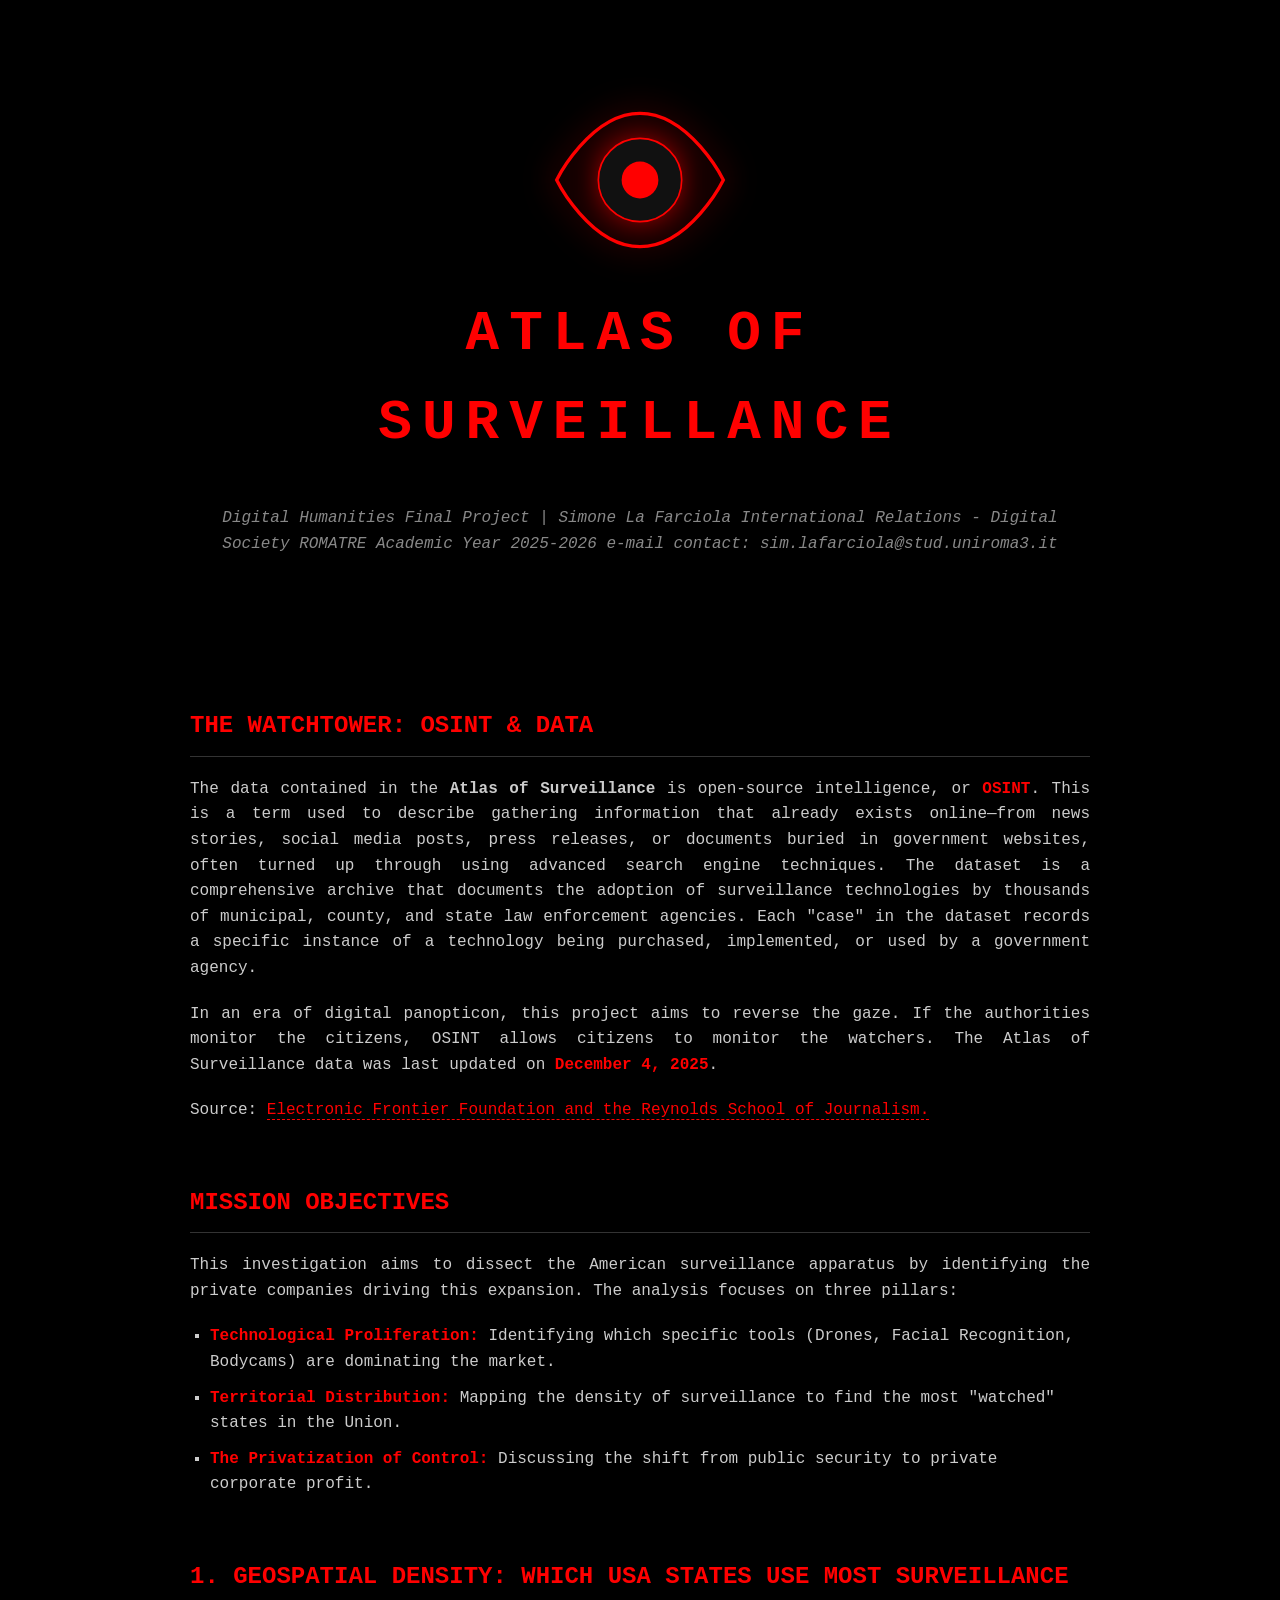
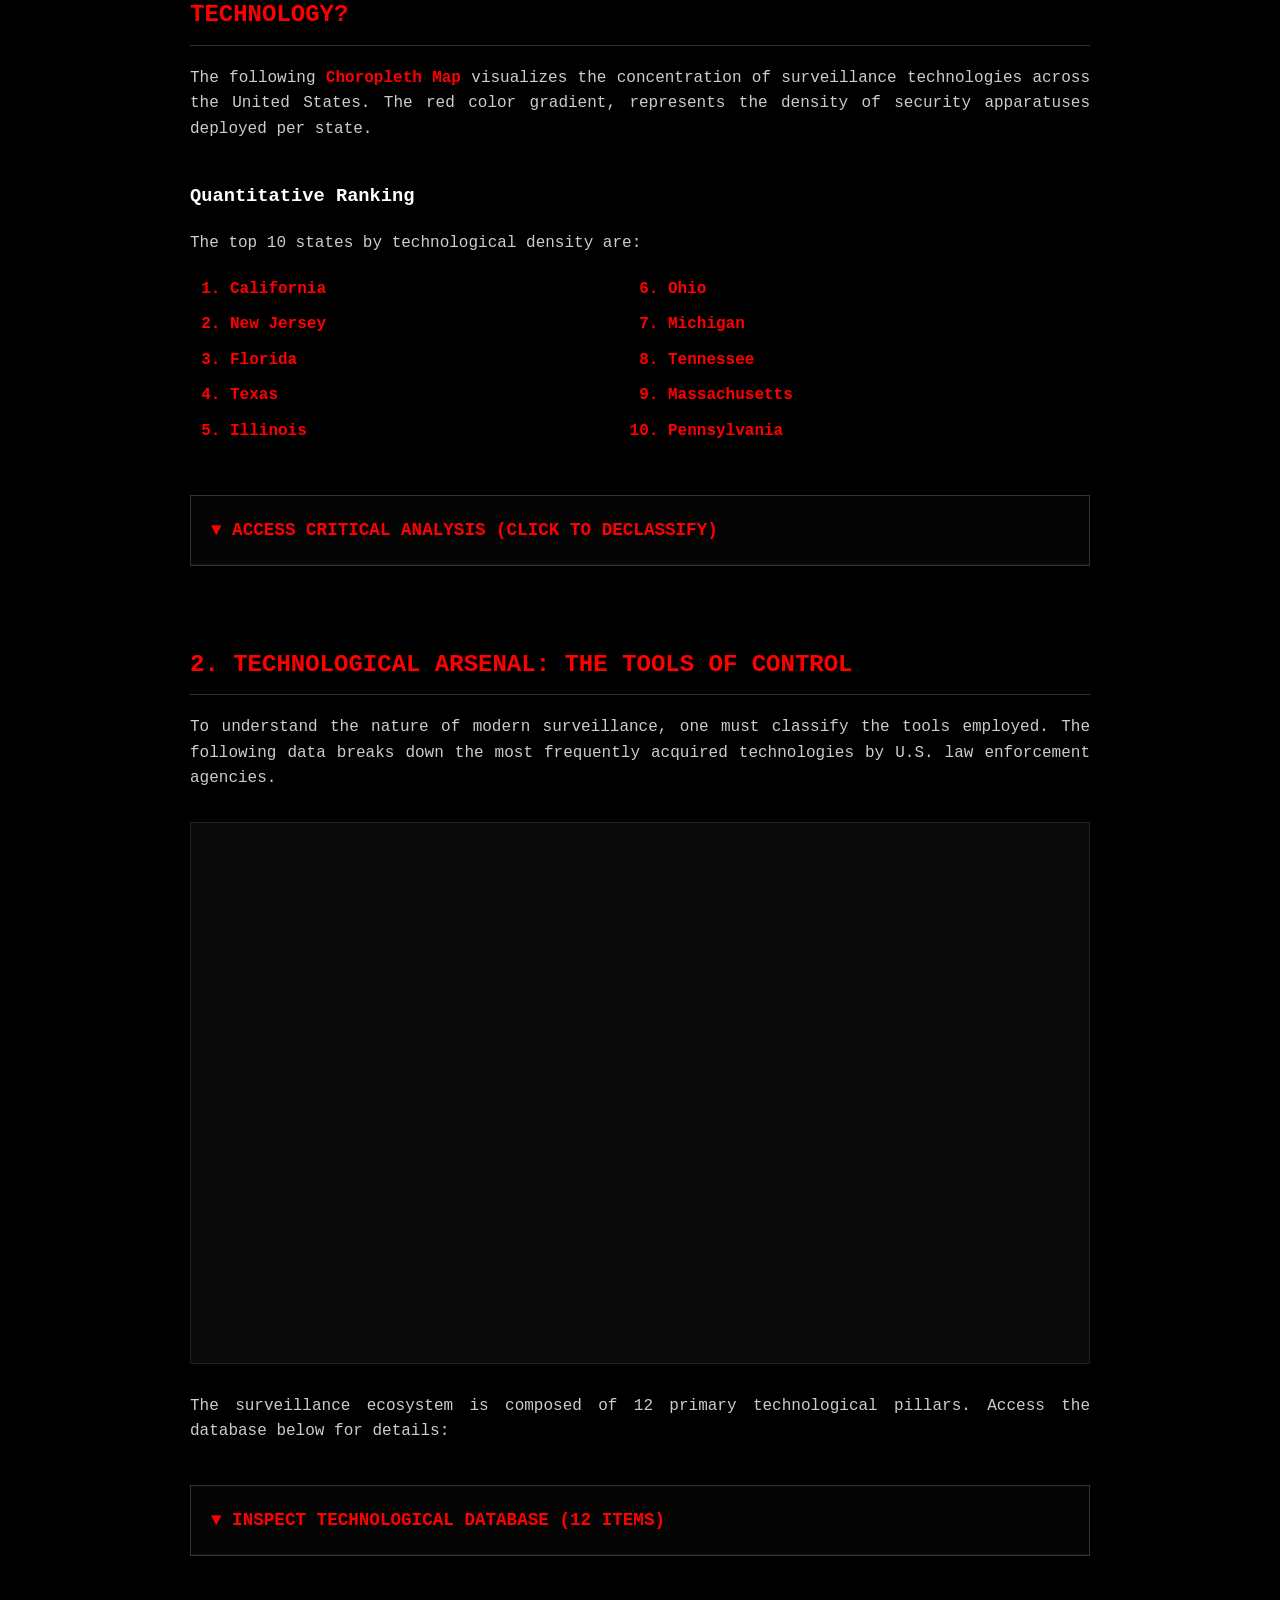
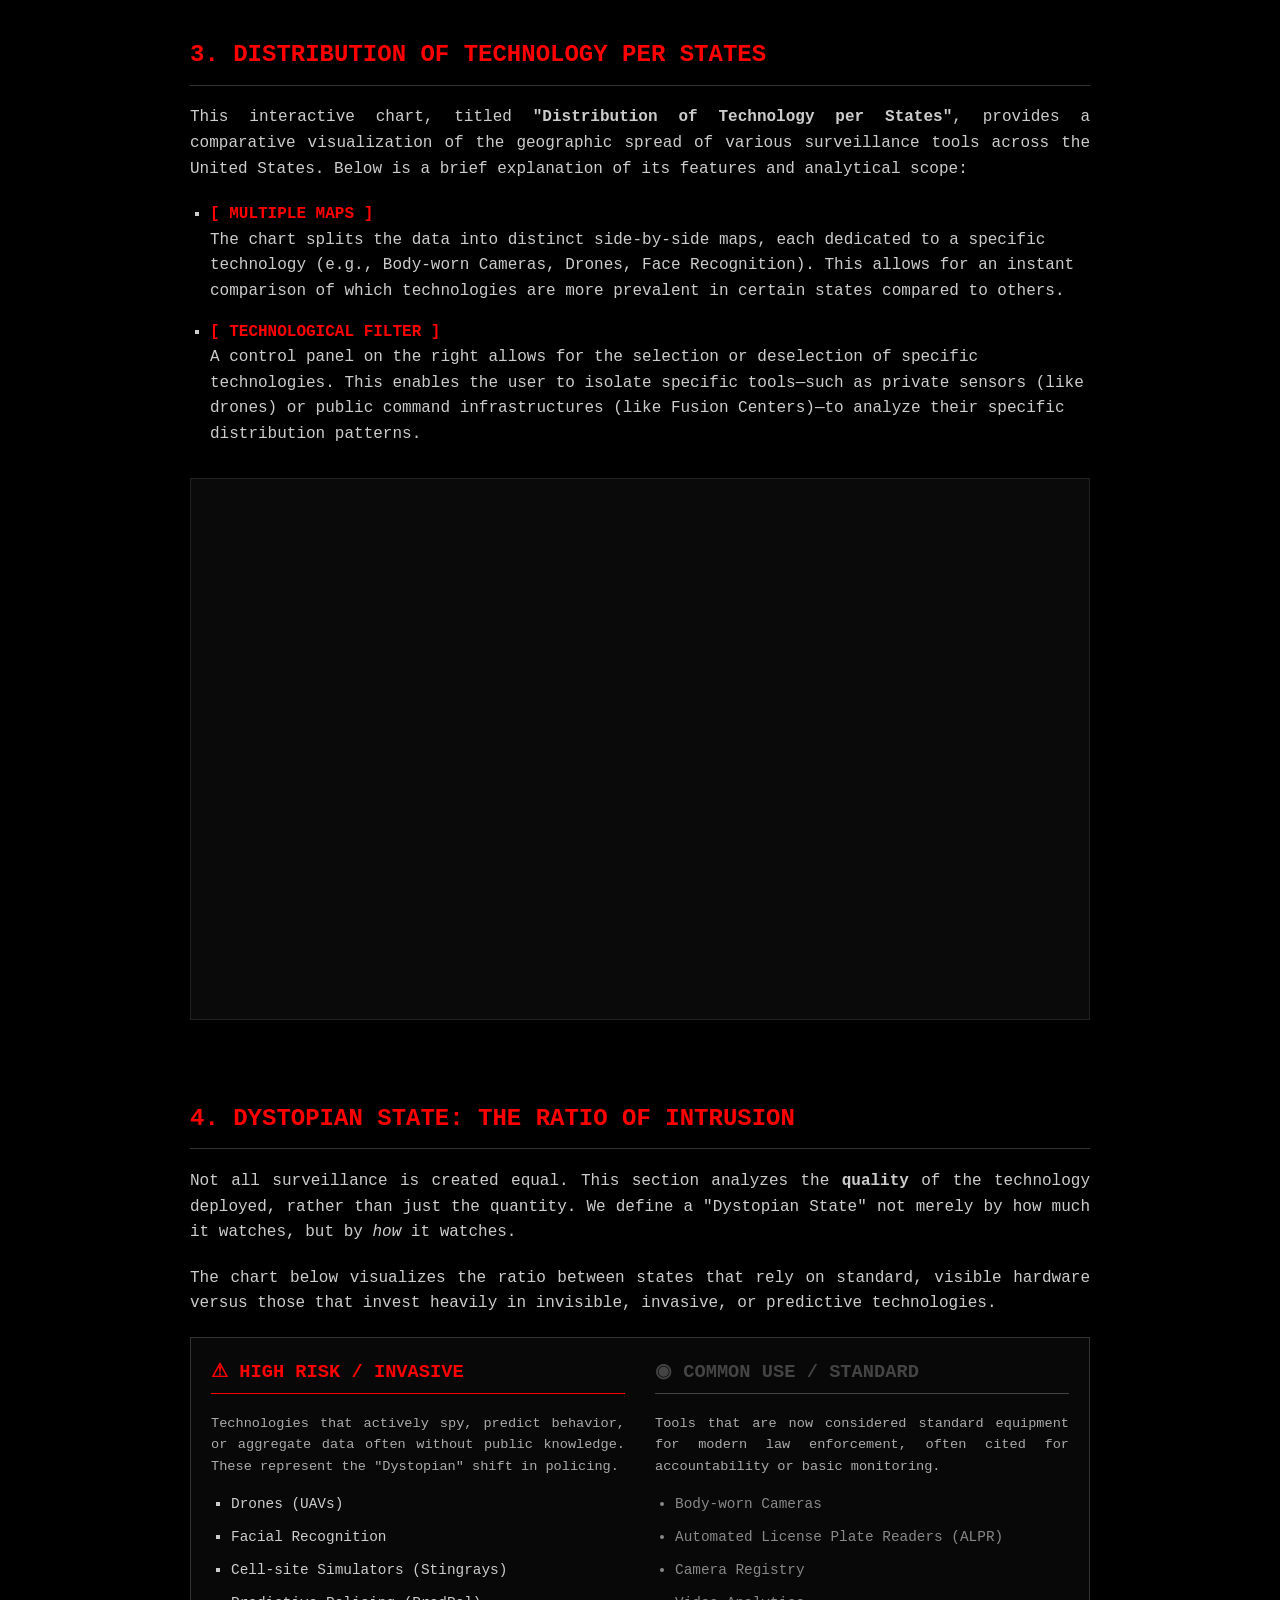
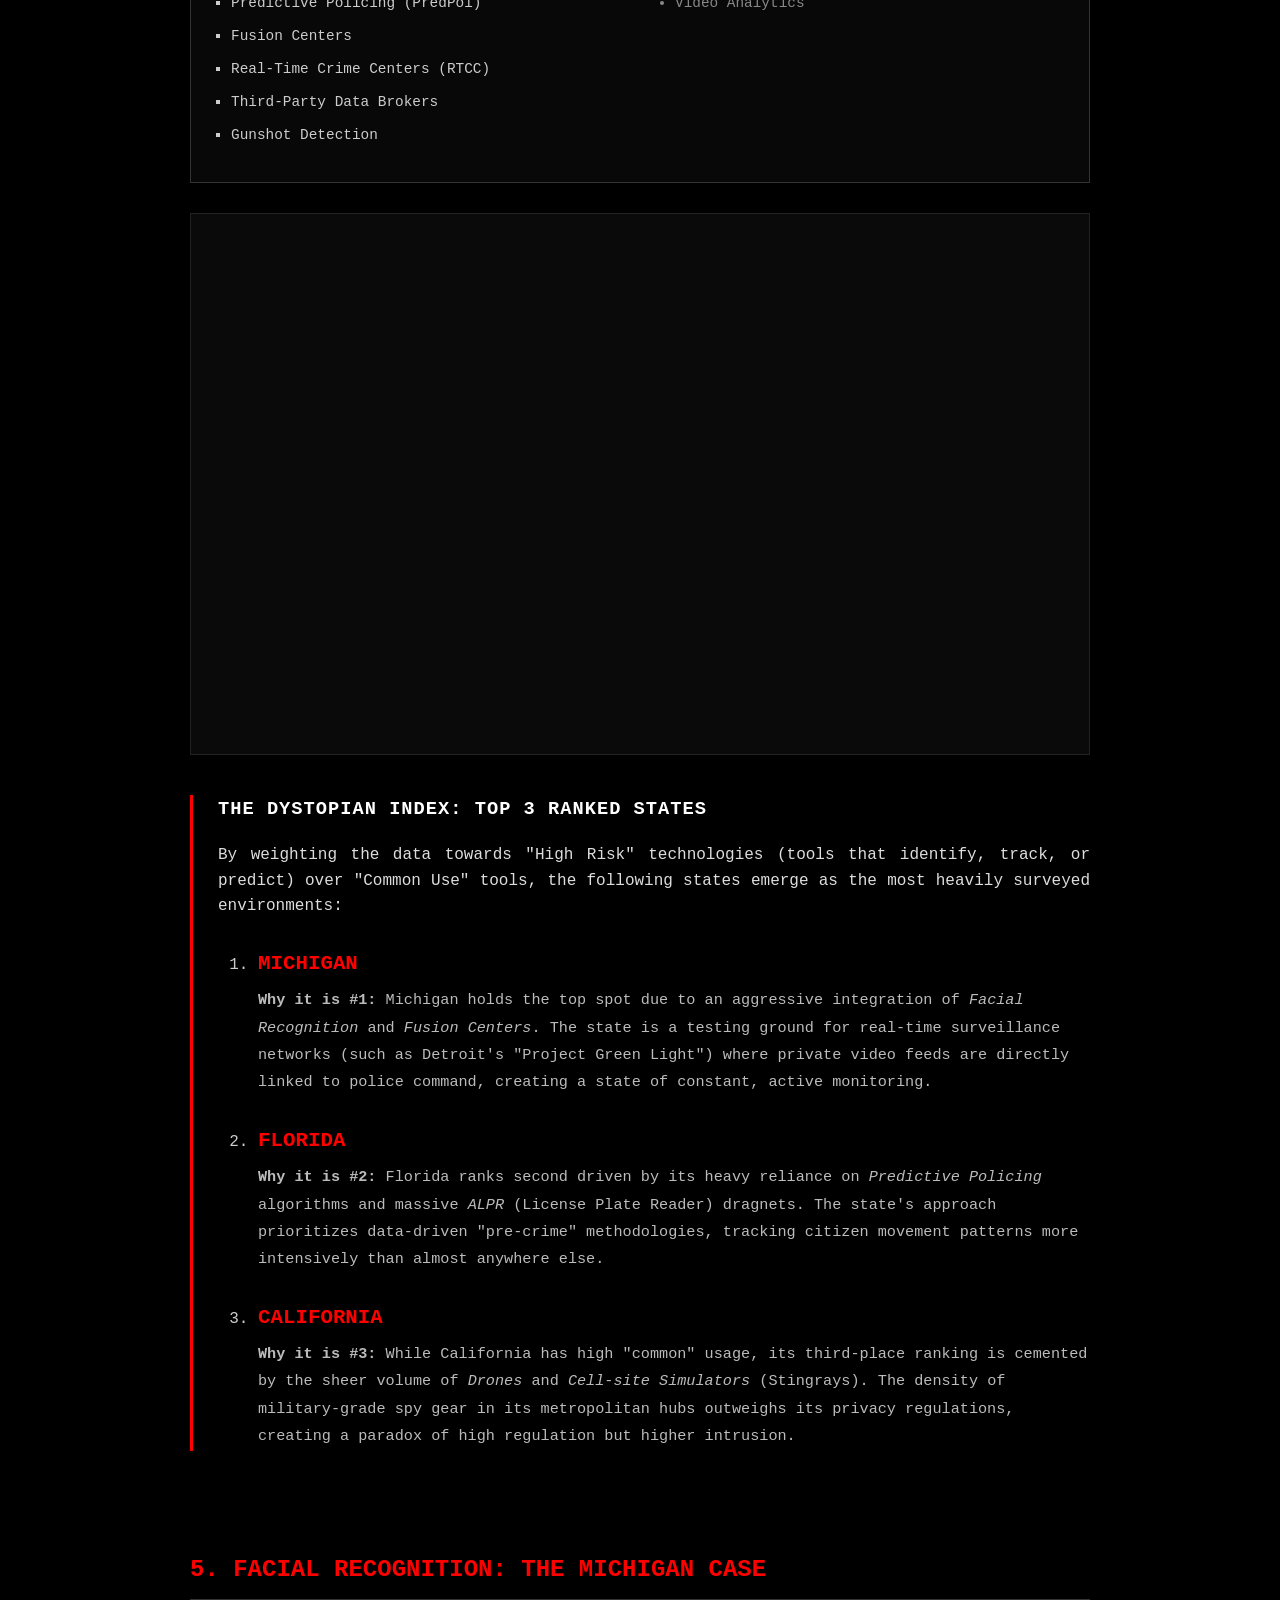
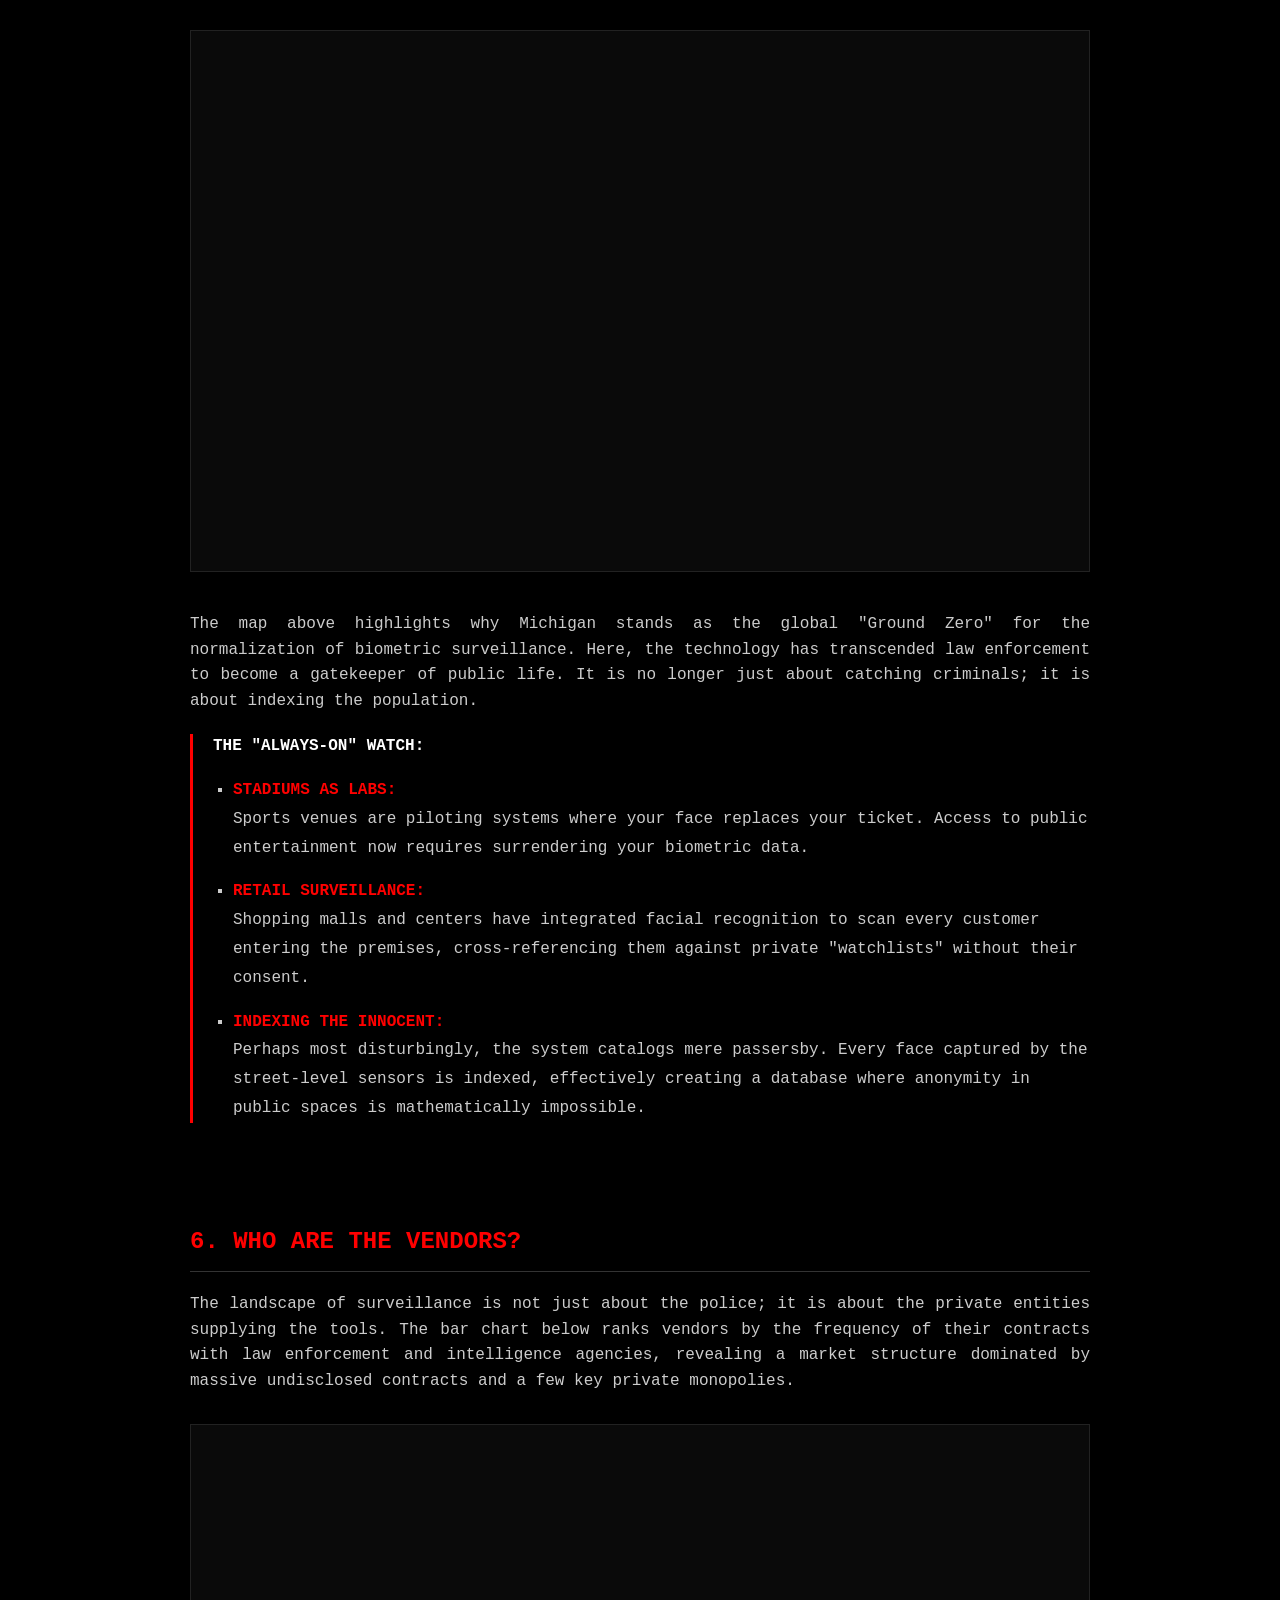
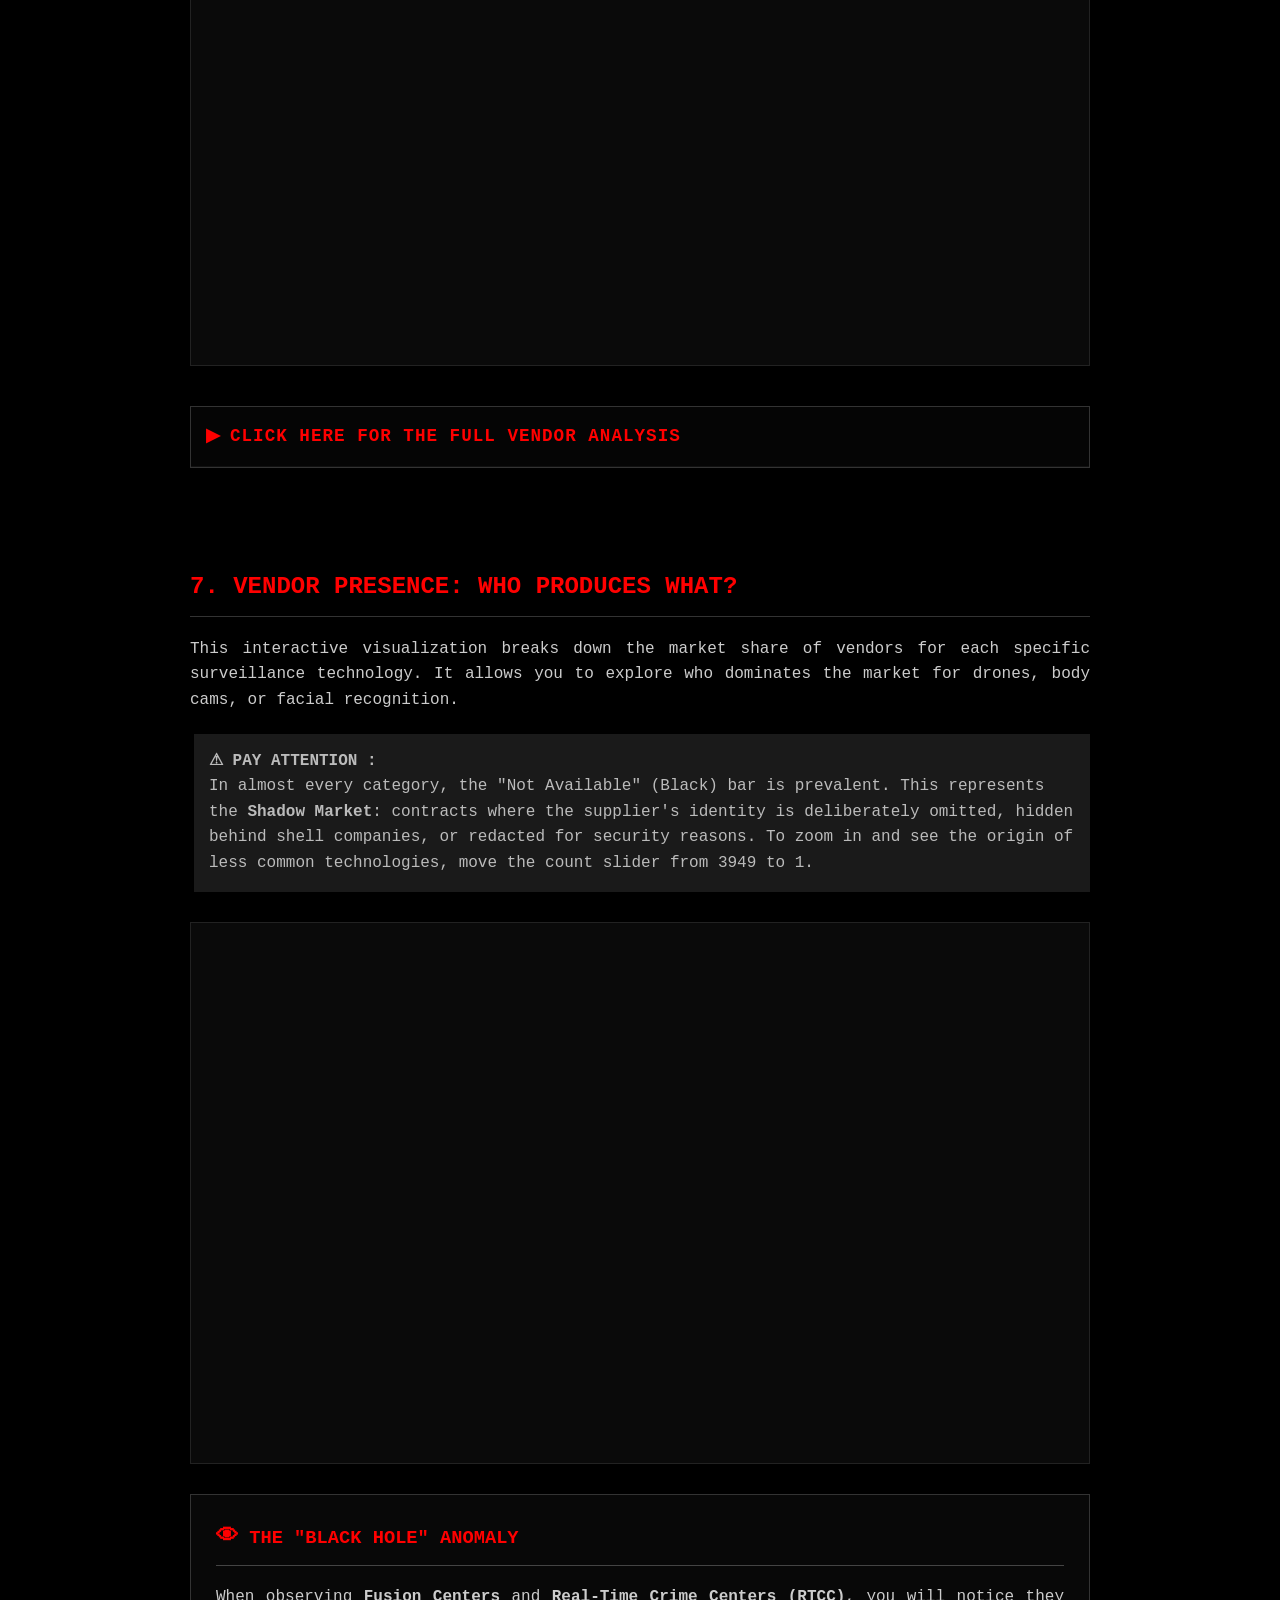
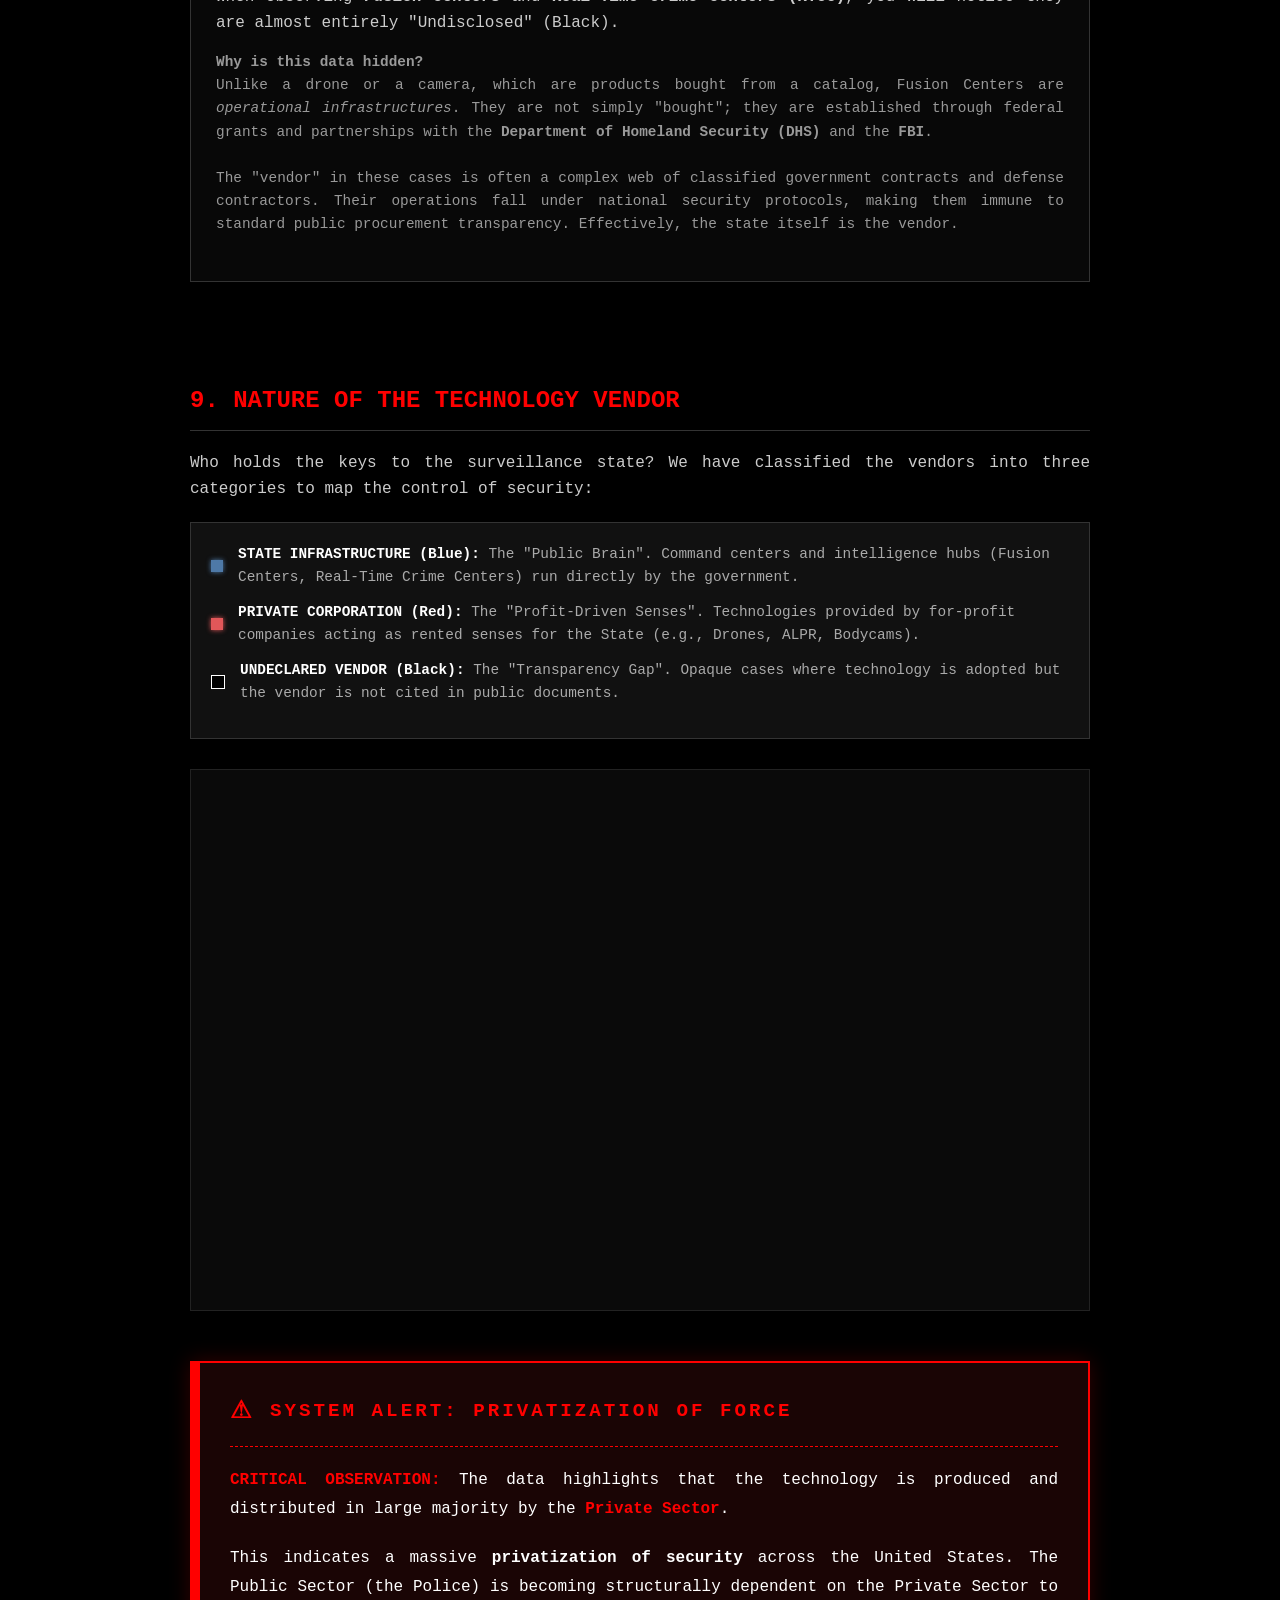
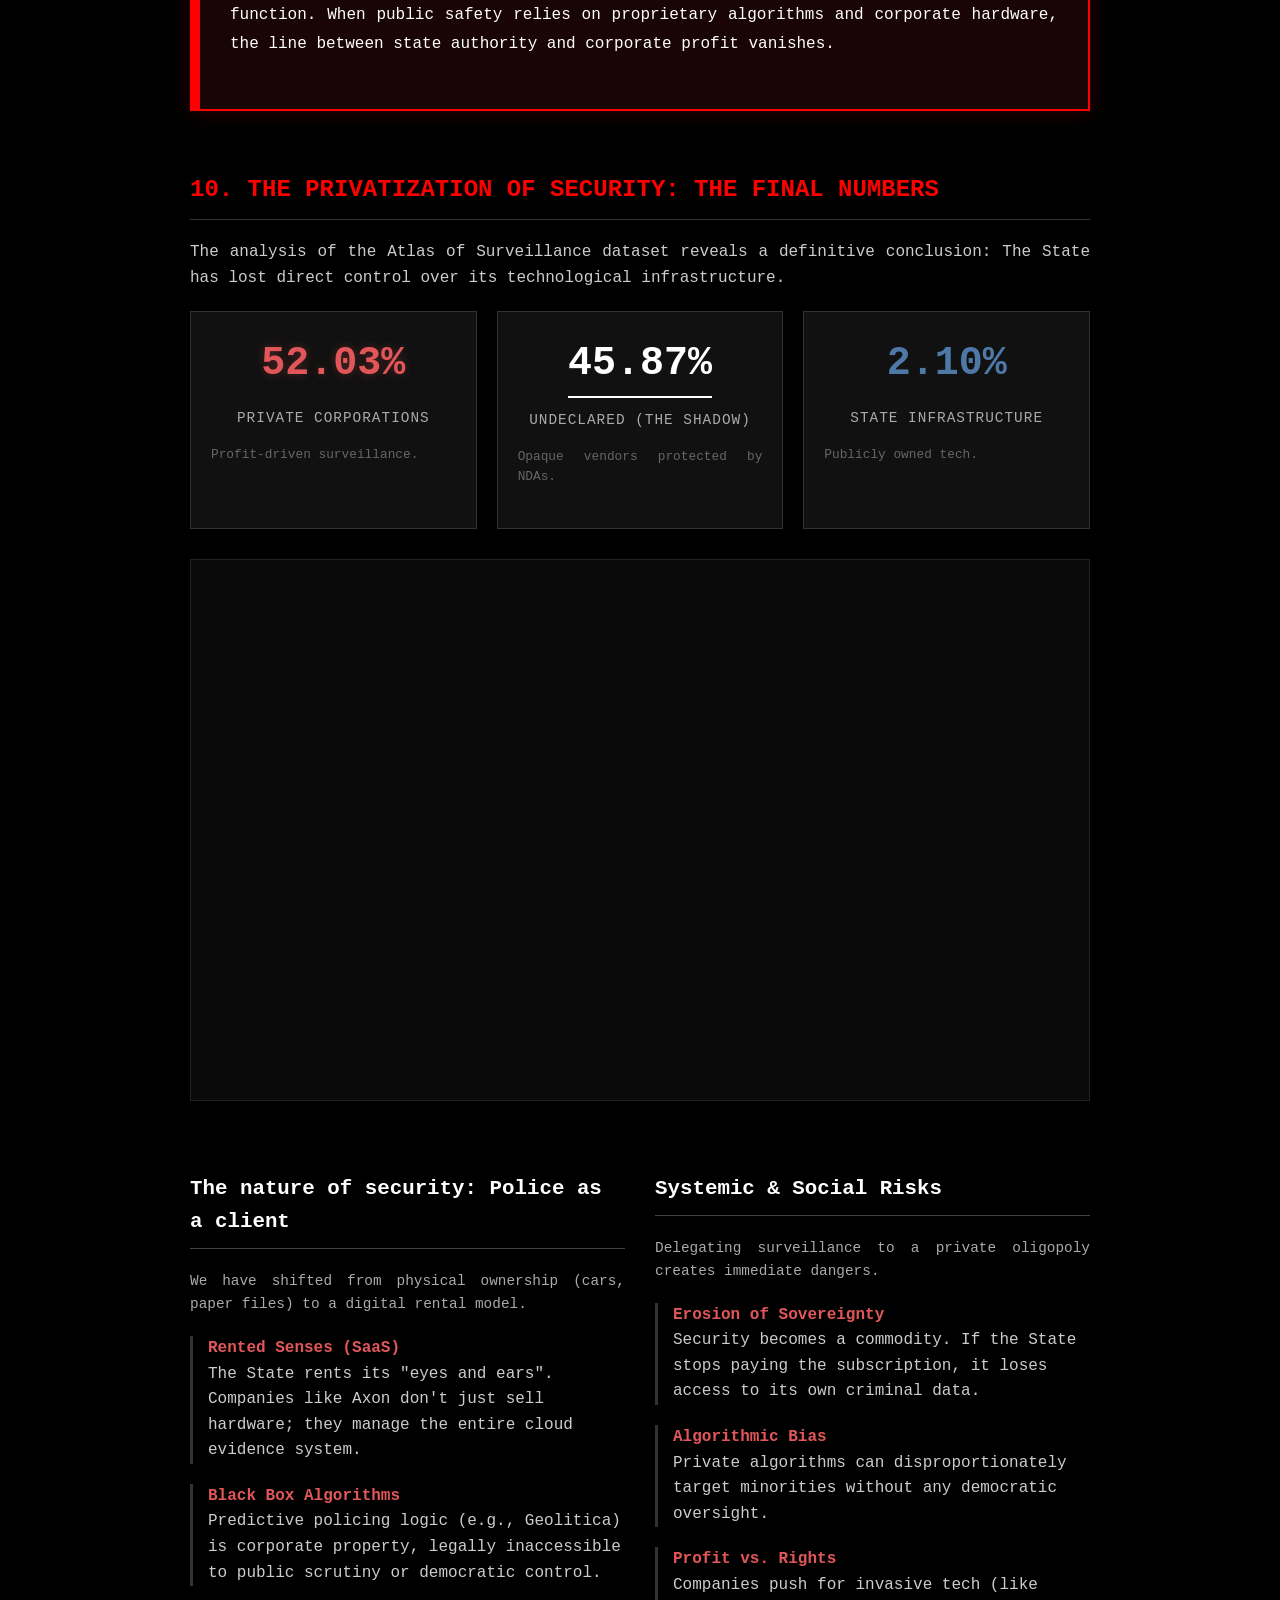
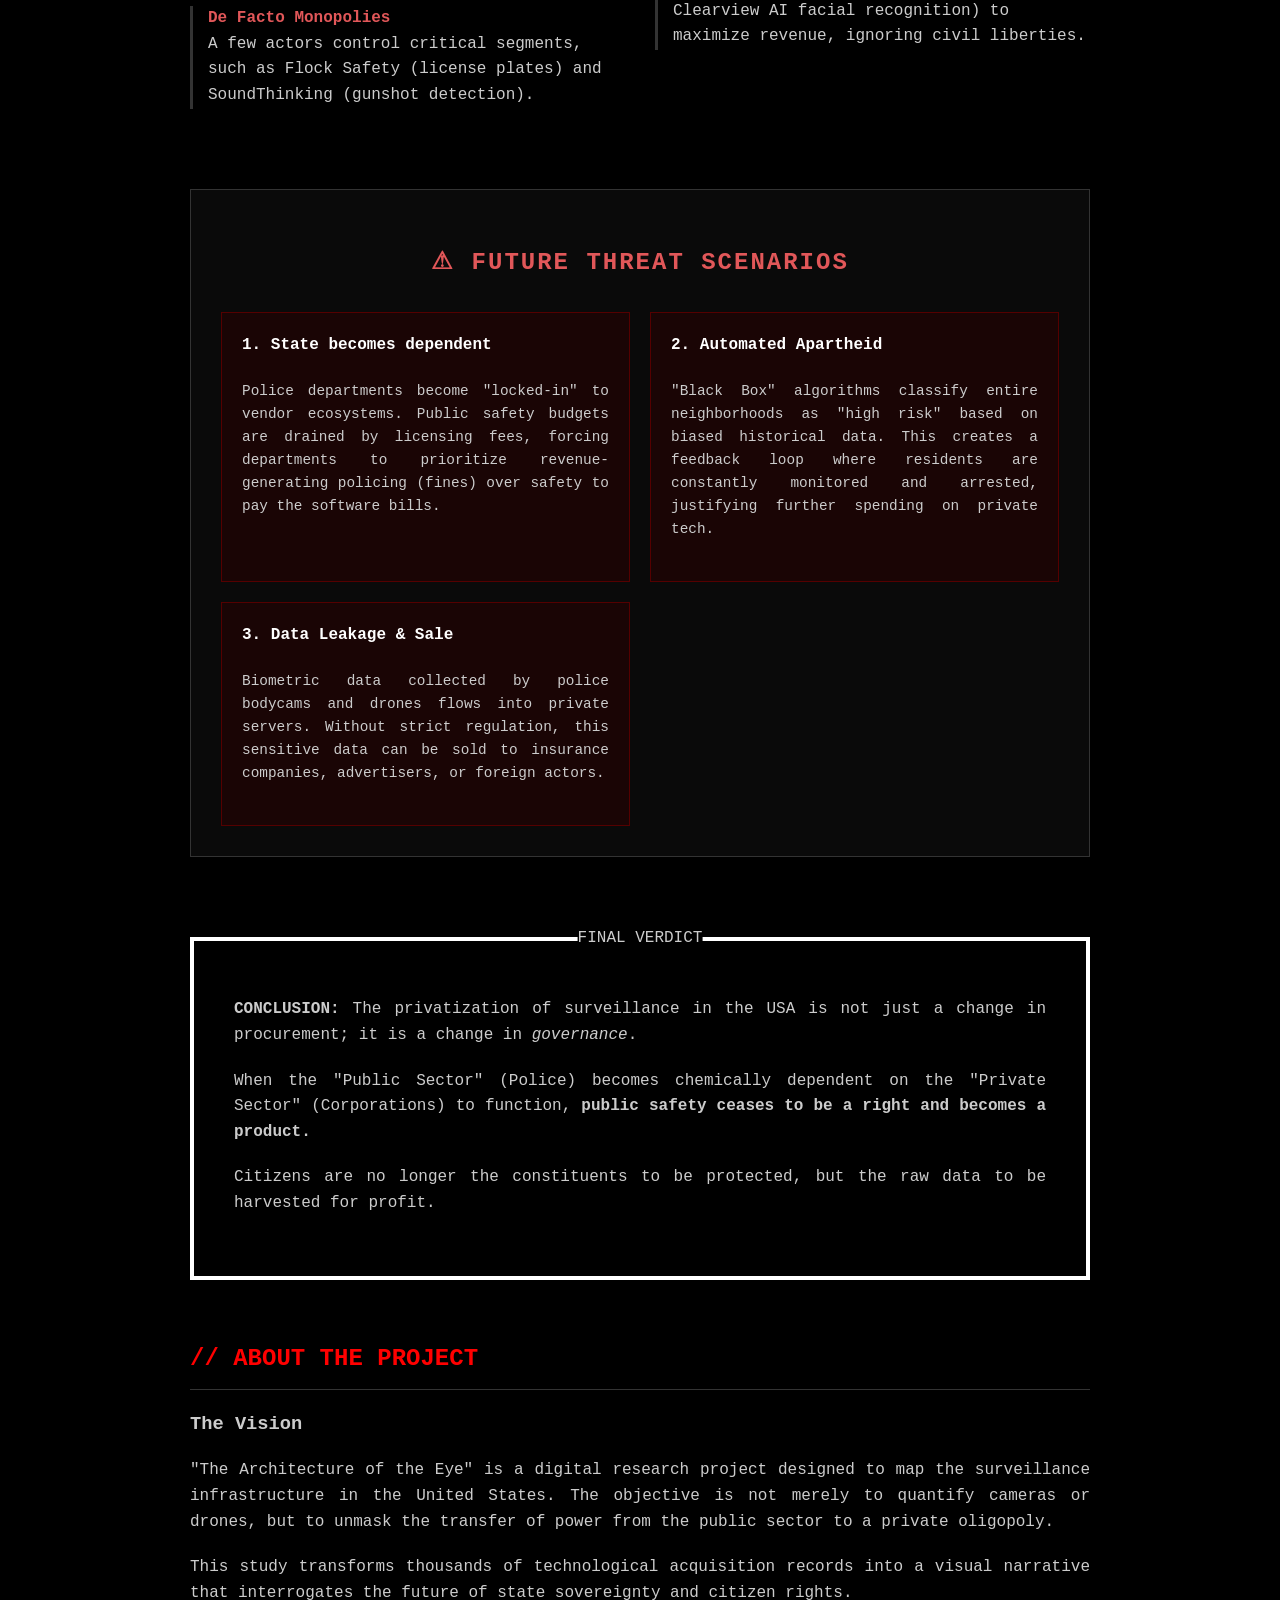
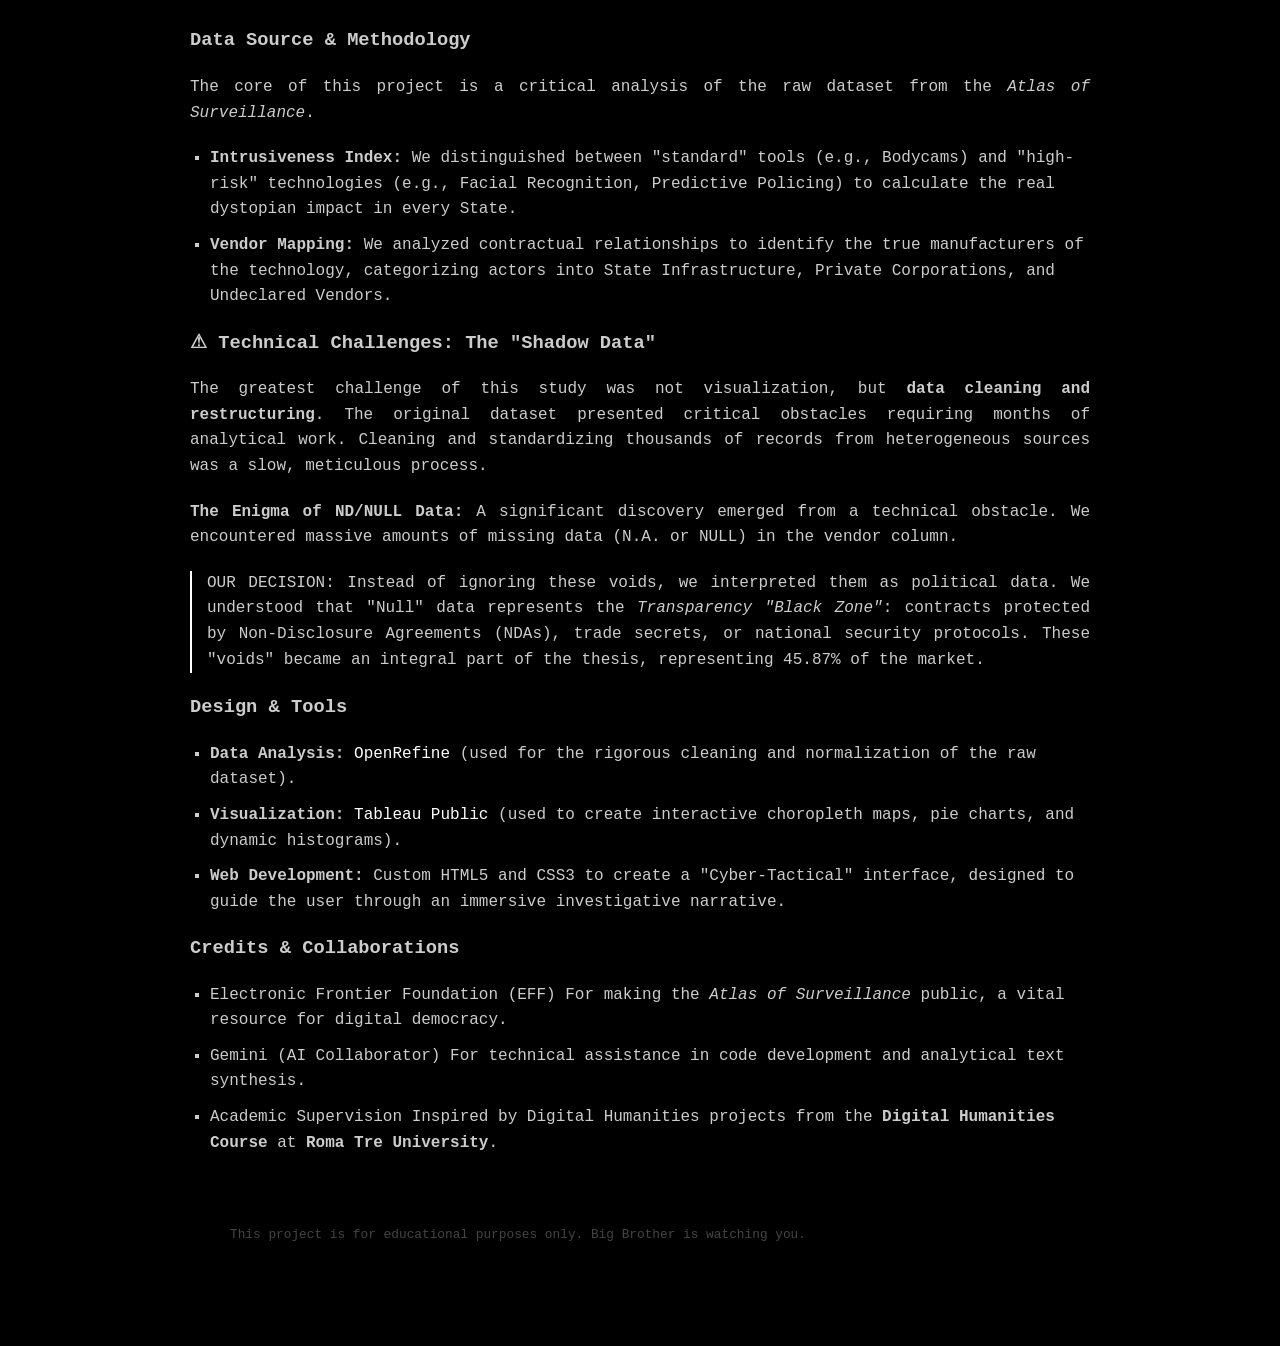
<file: index.html.html>
<!DOCTYPE html>
<html lang="en">
<head>
    <meta charset="UTF-8">
    <meta name="viewport" content="width=device-width, initial-scale=1.0">
    <title>ATLAS OF SURVEILLANCE | Digital Humanities Project of Simone La Farciola Internationa Relations in Digital Society ROMATRE student </title>
    <style>
        /* CSS - DESIGN 1984 CONCEPT */
        body {
            background-color: #000;
            color: #ccc;
            font-family: 'Courier New', Courier, monospace;
            margin: 0;
            padding: 0;
            line-height: 1.6;
        }

        .container {
            max-width: 900px;
            margin: 0 auto;
            padding: 40px 20px;
        }

        /* L'OCCHIO REALISTICO (SVG) */
        .eye-header {
            text-align: center;
            padding: 40px 0;
        }

        svg#big-brother-eye {
            width: 200px;
            filter: drop-shadow(0 0 15px rgba(255, 0, 0, 0.7));
            animation: blink 5s infinite;
        }

        @keyframes blink {
            0%, 90%, 100% { transform: scaleY(1); }
            95% { transform: scaleY(0.1); }
        }

        h1 {
            color: #ff0000;
            font-size: 3.5rem;
            text-align: center;
            letter-spacing: 10px;
            margin-top: 0;
            text-transform: uppercase;
            font-weight: bold;
        }

        .subtitle {
            text-align: center;
            font-style: italic;
            color: #888;
            margin-bottom: 50px;
        }

        h2 {
            color: #ff0000;
            border-bottom: 1px solid #333;
            padding-bottom: 10px;
            text-transform: uppercase;
            margin-top: 60px;
        }

        p { margin-bottom: 20px; text-align: justify; }

        .highlight { color: #ff0000; font-weight: bold; }

        a { color: #ff0000; text-decoration: none; border-bottom: 1px dashed #ff0000; }
        a:hover { background: #ff0000; color: #000; }

        /* BOX PER I GRAFICI TABLEAU */
        .viz-container {
            background: #0a0a0a;
            border: 1px solid #222;
            padding: 20px;
            margin: 30px 0;
            min-height: 500px; /* Spazio per caricamento */
        }

        /* --- STILE PER IL DOSSIER (MENU A TENDINA) --- */
        details {
            margin-top: 40px;
            border: 1px solid #333;
            background: #080808;
            transition: all 0.3s ease;
        }

        summary {
            padding: 20px;
            cursor: pointer;
            color: #ff0000;
            font-weight: bold;
            text-transform: uppercase;
            font-size: 1.1em;
            list-style: none; /* Toglie il triangolo standard */
            outline: none;
            background-color: #050505;
            border-bottom: 1px solid #111;
        }

        /* Hack per nascondere il triangolo su Chrome/Safari */
        summary::-webkit-details-marker {
            display: none;
        }

        summary:hover {
            background-color: #1a1a1a;
            color: #fff;
        }

        /* Contenuto che appare quando apri */
        .analysis-content {
            padding: 25px;
            border-top: 1px solid #ff0000; /* Linea rossa quando aperto */
            animation: fadeIn 0.8s;
        }

        @keyframes fadeIn {
            from { opacity: 0; transform: translateY(-10px); }
            to { opacity: 1; transform: translateY(0); }
        }

        /* INFO/ABOUT SECTION */
        .about-section {
            background: #111;
            padding: 30px;
            border-top: 3px solid #ff0000;
            margin-top: 100px;
            font-size: 0.9rem;
        }

        ul { list-style: square; padding-left: 20px; }
        li { margin-bottom: 10px; }

        footer {
            text-align: center;
            padding: 40px;
            color: #444;
            font-size: 0.8rem;
        }
/* --- STILE PER LA GRIGLIA TECNOLOGIE (NUOVO) --- */
.tech-grid {
    display: grid;
    grid-template-columns: 1fr 1fr; /* 2 colonne */
    gap: 20px;
    margin-top: 30px;
}

.tech-item {
    background: #080808;
    border: 1px solid #222;
    padding: 15px;
    transition: border-color 0.3s;
}

.tech-item:hover {
    border-color: #ff0000;
}

.tech-title {
    color: #ff0000;
    font-weight: bold;
    display: block;
    margin-bottom: 8px;
    text-transform: uppercase;
    font-size: 0.9rem;
}

.tech-desc {
    font-size: 0.85rem;
    color: #aaa;
    margin: 0;
}

/* Responsive: 1 colonna su cellulare */
@media (max-width: 600px) {
    .tech-grid { grid-template-columns: 1fr; }
}
/* --- NUOVO STILE PER L'ALERT BOX (PUNTO FOCALE) --- */
.alert-box {
    border: 2px solid #ff0000;
    background-color: #1a0505; /* Rosso scurissimo */
    padding: 30px;
    margin-top: 50px;
    margin-bottom: 50px;
    position: relative;
    box-shadow: 0 0 20px rgba(255, 0, 0, 0.3);
    border-left: 10px solid #ff0000; /* Banda laterale spessa */
}

.alert-box h3 {
    color: #ff0000;
    margin-top: 0;
    border-bottom: 1px dashed #ff0000;
    padding-bottom: 15px;
    letter-spacing: 3px;
    font-size: 1.2rem;
    display: flex;
    align-items: center;
}

.alert-box h3::before {
    content: "⚠";
    font-size: 1.5rem;
    margin-right: 15px;
}

.alert-text {
    font-size: 1rem;
    color: #fff;
    line-height: 1.8;
}

/* Stile per la legenda dei colori */
.legend-item { display: flex; align-items: center; margin-bottom: 10px; }
.dot { height: 12px; width: 12px; display: inline-block; margin-right: 10px; }
.dot-blue { background-color: #4e79a7; box-shadow: 0 0 5px #4e79a7; } /* Blu Tableau */
.dot-red { background-color: #e15759; box-shadow: 0 0 5px #e15759; }  /* Rosso Tableau */
.dot-black { background-color: #555; border: 1px solid #777; }

/* --- STILE PER LA SEZIONE VENDOR E ALERT (NUOVO) --- */

/* Legenda dei colori */
.legend-container {
    background: #111;
    padding: 20px;
    border: 1px solid #333;
    margin-bottom: 30px;
}

.legend-item { 
    display: flex; 
    align-items: center; 
    margin-bottom: 12px; 
    font-size: 0.9rem;
    color: #fff; /* Assicura che il testo sia bianco */
}

.dot { 
    height: 12px; 
    width: 12px; 
    display: inline-block; 
    margin-right: 15px; 
    flex-shrink: 0; 
}

/* Colori specifici */
.dot-blue { background-color: #4e79a7; box-shadow: 0 0 5px #4e79a7; } /* Blu - Pubblico */
.dot-red { background-color: #e15759; box-shadow: 0 0 5px #e15759; }  /* Rosso - Privato */
.dot-black { background-color: #000000; border: 1px solid #ffffff; }  /* Nero - Non Dichiarato */

/* Box di Allerta (Punto Focale) */
.alert-box {
    border: 2px solid #ff0000;
    background-color: #1a0505; /* Rosso scurissimo */
    padding: 30px;
    margin-top: 50px;
    margin-bottom: 50px;
    position: relative;
    box-shadow: 0 0 20px rgba(255, 0, 0, 0.2);
    border-left: 10px solid #ff0000; 
}

.alert-box h3 {
    color: #ff0000;
    margin-top: 0;
    border-bottom: 1px dashed #ff0000;
    padding-bottom: 15px;
    letter-spacing: 3px;
    font-size: 1.2rem;
    display: flex;
    align-items: center;
    text-transform: uppercase;
}

.alert-box h3::before {
    content: "⚠"; 
    font-size: 1.5rem;
    margin-right: 15px;
}

.alert-text {
    font-size: 1rem;
    color: #fff;
    line-height: 1.8;
    text-align: justify; /* Testo giustificato per ordine */
}
/* --- STILE PER LA SEZIONE FINALE (VERDETTO) --- */

/* Griglia per i numeri chiave */
.stat-breakdown {
    display: grid;
    grid-template-columns: repeat(auto-fit, minmax(250px, 1fr));
    gap: 20px;
    margin-bottom: 30px;
    text-align: center;
}

.stat-card {
    background: #111;
    border: 1px solid #333;
    padding: 20px;
}

.stat-number {
    font-size: 2.5rem;
    font-weight: bold;
    display: block;
    margin-bottom: 10px;
}

.stat-label {
    font-size: 0.9rem;
    color: #aaa;
    text-transform: uppercase;
    letter-spacing: 1px;
}

/* Colori per i numeri */
.num-red { color: #e15759; text-shadow: 0 0 10px rgba(225, 87, 89, 0.3); }
.num-black { color: #fff; border-bottom: 2px solid #fff; display: inline-block; } /* Bianco per contrasto su sfondo nero */
.num-blue { color: #4e79a7; }

/* Contenitori di Analisi (SaaS e Rischi) */
.analysis-grid {
    display: grid;
    grid-template-columns: 1fr; /* Mobile first */
    gap: 30px;
    margin-top: 50px;
}

@media (min-width: 768px) {
    .analysis-grid { grid-template-columns: 1fr 1fr; }
}

.analysis-col h3 {
    border-bottom: 1px solid #444;
    padding-bottom: 10px;
    color: #fff;
    font-size: 1.3rem;
}

.analysis-item {
    margin-bottom: 20px;
    border-left: 3px solid #333;
    padding-left: 15px;
}

.analysis-item strong { color: #e15759; }

/* SCENARI FUTURI (Warning Cards) */
.future-scenarios {
    margin-top: 60px;
    background-color: #0a0a0a;
    border: 1px solid #333;
    padding: 30px;
}

.future-title {
    color: #e15759;
    text-align: center;
    font-size: 1.5rem;
    margin-bottom: 30px;
    text-transform: uppercase;
    letter-spacing: 2px;
}

.scenario-list {
    display: grid;
    grid-template-columns: repeat(auto-fit, minmax(300px, 1fr));
    gap: 20px;
}

.scenario-card {
    background: #1a0505; /* Rosso scurissimo */
    border: 1px solid #500;
    padding: 20px;
}

.scenario-card h4 { color: #fff; margin-top: 0; }

/* CONCLUSIONE DELLA TESI */
.thesis-conclusion {
    margin-top: 80px;
    padding: 40px;
    border: 4px solid #fff;
    background: #000;
    text-align: center;
    position: relative;
}

.thesis-conclusion::before {
    content: "FINAL VERDICT";
    position: absolute;
    top: -15px;
    left: 50%;
    transform: translateX(-50%);
    background: #000;
    padding

/* --- ABOUT SECTION / INFO PAGE STYLING --- */
#about-project {
    background-color: #0f0f0f; /* Dark background */
    border-top: 4px solid #333; /* Top separator */
    padding: 60px 20px;
    margin-top: 100px;
    font-family: 'Courier New', Courier, monospace; /* Typewriter style */
    color: #ccc;
    line-height: 1.6;
}

#about-project h2 {
    color: #fff;
    border-bottom: 1px solid #555;
    padding-bottom: 20px;
    margin-bottom: 40px;
    letter-spacing: 4px;
    font-size: 1.8rem;
    text-transform: uppercase;
}

.about-grid {
    display: grid;
    grid-template-columns: 1fr;
    gap: 40px;
}

/* 2 Columns on larger screens */
@media (min-width: 900px) {
    .about-grid { grid-template-columns: 1fr 1fr; }
}

.about-block {
    margin-bottom: 20px;
}

.about-block h3 {
    color: #4e79a7; /* Blue for section titles */
    font-size: 1.1rem;
    text-transform: uppercase;
    margin-bottom: 15px;
    border-left: 3px solid #4e79a7;
    padding-left: 10px;
    letter-spacing: 1px;
}

/* Special styling for the Challenge/Data section */
.challenge-section {
    grid-column: 1 / -1; /* Spans full width */
    background: #151515;
    border: 1px dashed #555;
    padding: 30px;
    margin: 20px 0;
}

.challenge-section h3 {
    color: #e15759; /* Red for alerts/challenges */
    border-left-color: #e15759;
}

.challenge-highlight {
    color: #fff;
    font-weight: bold;
    background: rgba(225, 87, 89, 0.2); /* Faint red background */
    padding: 2px 6px;
    border-radius: 2px;
}

/* Custom Lists */
.tech-list, .credit-list {
    list-style: none;
    padding: 0;
}

.tech-list li, .credit-list li {
    margin-bottom: 15px;
    padding-left: 25px;
    position: relative;
}

.tech-list li::before {
    content: ">>"; /* Terminal arrow */
    color: #4e79a7;
    position: absolute;
    left: 0;
    font-weight: bold;
    font-size: 0.8rem;
}

.credit-list li::before {
    content: "+"; /* Plus sign */
    color: #fff;
    position: absolute;
    left: 0;
    font-weight: bold;
}

.credit-name {
    color: #fff;
    font-weight: bold;
    display: block;
    margin-bottom: 3px;
}
    </style>

</head>
<body>

    <div class="container">

        <header class="eye-header">
            <svg id="big-brother-eye" viewBox="0 0 120 120">
                <path d="M10,60 C10,60 30,20 60,20 C90,20 110,60 110,60 C110,60 90,100 60,100 C30,100 10,60 10,60 Z" fill="none" stroke="#ff0000" stroke-width="2"/>
                <circle cx="60" cy="60" r="25" fill="#111" stroke="#ff0000" stroke-width="1"/>
                <circle cx="60" cy="60" r="12" fill="#ff0000">
                    <animate attributeName="r" values="10;13;10" dur="3s" repeatCount="indefinite" />
                </circle>
            </svg>
            <h1>ATLAS OF SURVEILLANCE</h1>
            <p class="subtitle">Digital Humanities Final Project | Simone La Farciola International Relations - Digital Society ROMATRE Academic Year 2025-2026 e-mail contact: sim.lafarciola@stud.uniroma3.it </p>
        </header>

        <section id="introduction">
            <h2>The Watchtower: OSINT & Data</h2>
            <p>
                The data contained in the <strong>Atlas of Surveillance</strong> is open-source intelligence, or <span class="highlight">OSINT</span>. 
                This is a term used to describe gathering information that already exists online—from news stories, social media posts, 
                press releases, or documents buried in government websites, often turned up through using advanced search engine techniques.
                The dataset is a comprehensive archive that documents the adoption of surveillance technologies by thousands of municipal, county, and state law enforcement agencies. 
                Each "case" in the dataset records a specific instance of a technology being purchased, implemented, or used by a government agency.
            </p>
            <p>
                In an era of digital panopticon, this project aims to reverse the gaze. If the authorities monitor the citizens, 
                OSINT allows citizens to monitor the watchers. 
                The Atlas of Surveillance data was last updated on <span class="highlight">December 4, 2025</span>.
            </p>
            <p>
                Source: 
                <a href="https://www.atlasofsurveillance.org/search?location=&commit=Search+the+Data" target="_blank">
                    Electronic Frontier Foundation and the Reynolds School of Journalism.
                </a>
            </p>
        </section>

        <section id="objectives">
            <h2>Mission Objectives</h2>
            <p>
                This investigation aims to dissect the American surveillance apparatus by identifying the private companies 
                driving this expansion. The analysis focuses on three pillars:
            </p>
            <ul>
                <li><span class="highlight">Technological Proliferation:</span> Identifying which specific tools (Drones, Facial Recognition, Bodycams) are dominating the market.</li>
                <li><span class="highlight">Territorial Distribution:</span> Mapping the density of surveillance to find the most "watched" states in the Union.</li>
                <li><span class="highlight">The Privatization of Control:</span> Discussing the shift from public security to private corporate profit.</li>
            </ul>
        </section>

        <section id="map-viz">
            <h2>1. Geospatial Density: WHICH USA STATES USE MOST SURVEILLANCE TECHNOLOGY?</h2>
            
            <p>
                The following <span class="highlight">Choropleth Map</span> visualizes the concentration of surveillance technologies across the United States. 
                The red color gradient, represents the density of security apparatuses deployed per state.
            </p>

            <div class='tableauPlaceholder' id='viz1771241209057' style='position: relative; margin: 30px 0;'>
                <noscript><a href='#'><img alt='Surveillance in States ' src='https:&#47;&#47;public.tableau.com&#47;static&#47;images&#47;DH&#47;DHPROJECTATLASSURVEILLANCE&#47;SurveillanceinStates&#47;1_rss.png' style='border: none' /></a></noscript>
                <object class='tableauViz'  style='display:none;'>
                    <param name='host_url' value='https%3A%2F%2Fpublic.tableau.com%2F' /> 
                    <param name='embed_code_version' value='3' /> 
                    <param name='site_root' value='' />
                    <param name='name' value='DHPROJECTATLASSURVEILLANCE&#47;SurveillanceinStates' />
                    <param name='tabs' value='no' />
                    <param name='toolbar' value='yes' />
                    <param name='static_image' value='https:&#47;&#47;public.tableau.com&#47;static&#47;images&#47;DH&#47;DHPROJECTATLASSURVEILLANCE&#47;SurveillanceinStates&#47;1.png' /> 
                    <param name='animate_transition' value='yes' />
                    <param name='display_static_image' value='yes' />
                    <param name='display_spinner' value='yes' />
                    <param name='display_overlay' value='yes' />
                    <param name='display_count' value='yes' />
                    <param name='language' value='it-IT' />
                </object>
            </div>
            <script type='text/javascript'>
                var divElement = document.getElementById('viz1771241209057');
                var vizElement = divElement.getElementsByTagName('object')[0];
                vizElement.style.width='100%';vizElement.style.height=(divElement.offsetWidth*0.75)+'px';
                var scriptElement = document.createElement('script');
                scriptElement.src = 'https://public.tableau.com/javascripts/api/viz_v1.js';
                vizElement.parentNode.insertBefore(scriptElement, vizElement);
            </script>
            <div style="margin-top: 40px;">
                <h3 style="color: #fff;">Quantitative Ranking</h3>
                <p>The top 10 states by technological density are:</p>
                <ol style="columns: 2; color: #ff0000; font-weight: bold; margin-bottom: 40px;">
                    <li>California</li>
                    <li>New Jersey</li>
                    <li>Florida</li>
                    <li>Texas</li>
                    <li>Illinois</li>
                    <li>Ohio</li>
                    <li>Michigan</li>
                    <li>Tennessee</li>
                    <li>Massachusetts</li>
                    <li>Pennsylvania</li>
                </ol>

                <details>
                    <summary>▼ ACCESS CRITICAL ANALYSIS (CLICK TO DECLASSIFY)</summary>
                    
                    <div class="analysis-content">
                        
                        <div style="margin-bottom: 30px;">
                            <strong style="color: #fff; font-size: 1.1em;">[A] THE SECURITY PARADOX</strong>
                            <p style="margin-top: 10px; font-size: 0.95em; text-align: justify;">
                                Data reveals a disconnect between actual danger and monitoring density.
                                <br><br>
                                <span class="highlight">The Safe yet Watched:</span>
                                <strong>New Jersey</strong> (#2) and <strong>Massachusetts</strong> (#9) rank among the safest states in the nation for violent crime, yet they possess two of the densest surveillance grids in existence.
                                <br><br>
                                <span class="highlight">The Dangerous yet Unwatched:</span>
                                Conversely, states with historically highest violent crime rates per capita (such as <strong>Louisiana</strong>, <strong>New Mexico</strong>, or <strong>Alaska</strong>) are notably absent from the top tech-adoption list. Even <strong>Tennessee</strong> (#8), despite its higher crime challenges, ranks lower in tech adoption than the wealthy, safer suburbs of the Northeast.
                                <br><br>
                                <em>Conclusion:</em> Surveillance is a luxury commodity. The "Digital Eye" follows <span class="highlight">institutional wealth</span> and municipal budget surpluses, not criminal activity.
                            </p>
                        </div>

                        <div style="margin-bottom: 30px;">
                            <strong style="color: #fff; font-size: 1.1em;">[B] BIPARTISAN CONSENSUS</strong>
                            <p style="margin-top: 5px; font-size: 0.95em; text-align: justify;">
                                The digital eye is ideologically neutral. High surveillance density appears in both historically Democratic "Blue" states (California, Illinois) and Republican "Red" states (Texas, Florida).
                                <br><br>
                                Whether the political justification is police "reform" and accountability, or strict "law & order" enforcement, the result is identical: <span class="highlight">Total Coverage</span>. The expansion of the surveillance state is a bipartisan phenomenon that transcends the political divide.
                            </p>
                        </div>

                      
                       

                    </div>
                </details>
                </div>
        </section>
<section id="tech-viz" style="margin-top: 80px;">
    <h2>2. Technological Arsenal: THE TOOLS OF CONTROL</h2>
    
    <p>
        To understand the nature of modern surveillance, one must classify the tools employed. 
        The following data breaks down the most frequently acquired technologies by U.S. law enforcement agencies.
    </p>

    <div class="viz-container">
        
        <div class='tableauPlaceholder' id='viz1771252020282' style='position: relative'>
            <noscript>
                <a href='#'>
                    <img alt='Distribution ' src='https:&#47;&#47;public.tableau.com&#47;static&#47;images&#47;DH&#47;DHPROJECTATLASSURVEILLANCE&#47;Distribution&#47;1_rss.png' style='border: none' />
                </a>
            </noscript>
            <object class='tableauViz' style='display:none;'>
                <param name='host_url' value='https%3A%2F%2Fpublic.tableau.com%2F' />
                <param name='embed_code_version' value='3' />
                <param name='site_root' value='' />
                <param name='name' value='DHPROJECTATLASSURVEILLANCE&#47;Distribution' />
                <param name='tabs' value='no' />
                <param name='toolbar' value='yes' />
                <param name='static_image' value='https:&#47;&#47;public.tableau.com&#47;static&#47;images&#47;DH&#47;DHPROJECTATLASSURVEILLANCE&#47;Distribution&#47;1.png' />
                <param name='animate_transition' value='yes' />
                <param name='display_static_image' value='yes' />
                <param name='display_spinner' value='yes' />
                <param name='display_overlay' value='yes' />
                <param name='display_count' value='yes' />
                <param name='language' value='it-IT' />
            </object>
        </div>
        
        <script type='text/javascript'>
            var divElement = document.getElementById('viz1771252020282');
            var vizElement = divElement.getElementsByTagName('object')[0];
            vizElement.style.width='100%';vizElement.style.height=(divElement.offsetWidth*0.75)+'px';
            var scriptElement = document.createElement('script');
            scriptElement.src = 'https://public.tableau.com/javascripts/api/viz_v1.js';
            vizElement.parentNode.insertBefore(scriptElement, vizElement);
        </script>

    </div>

    <p style="margin-top: 20px;">The surveillance ecosystem is composed of 12 primary technological pillars. Access the database below for details:</p>

    <details>
        <summary>▼ INSPECT TECHNOLOGICAL DATABASE (12 ITEMS)</summary>
        
        <div class="analysis-content">
            <div class="tech-grid">
                
                <div class="tech-item">
                    <span class="tech-title">01. Body-worn Cameras</span>
                    <p class="tech-desc">Mobile audio-video recording systems worn on an officer's uniform. Originally intended for police accountability, they also function as mobile surveillance units.</p>
                </div>

                <div class="tech-item">
                    <span class="tech-title">02. Automated License Plate Readers (ALPR)</span>
                    <p class="tech-desc">High-speed camera systems, mounted on street poles or police cars, that automatically capture license plates and location data, creating a map of citizen movement.</p>
                </div>

                <div class="tech-item">
                    <span class="tech-title">03. Drones (UAVs)</span>
                    <p class="tech-desc">Unmanned aerial vehicles equipped with high-resolution cameras, thermal imaging, and sometimes facial recognition capabilities for aerial monitoring.</p>
                </div>

                <div class="tech-item">
                    <span class="tech-title">04. Third-party Investigative Platforms</span>
                    <p class="tech-desc">Subscriptions to private databases (e.g., data brokers) that aggregate consumer data, social media, and public records for law enforcement mining.</p>
                </div>

                <div class="tech-item">
                    <span class="tech-title">05. Face Recognition</span>
                    <p class="tech-desc">Biometric software that maps facial features from a photo or video and matches them against massive databases (like DMV records or mugshots) to identify individuals.</p>
                </div>

                <div class="tech-item">
                    <span class="tech-title">06. Camera Registry</span>
                    <p class="tech-desc">Programs (like "Operation Shield") that map the locations of private home and business security cameras, allowing police to quickly request footage.</p>
                </div>

                <div class="tech-item">
                    <span class="tech-title">07. Gunshot Detection</span>
                    <p class="tech-desc">Networks of acoustic sensors (e.g., ShotSpotter) placed in neighborhoods to detect and triangulate the sound of gunfire, alerting police dispatch instantly.</p>
                </div>

                <div class="tech-item">
                    <span class="tech-title">08. Real-Time Crime Center (RTCC)</span>
                    <p class="tech-desc">Centralized command hubs that integrate data streams from cameras, ALPRs, and calls for service to provide live intelligence to officers in the field.</p>
                </div>

                <div class="tech-item">
                    <span class="tech-title">09. Predictive Policing</span>
                    <p class="tech-desc">Algorithmic software that uses historical crime data to forecast where future crimes are likely to occur or who might commit them, directing patrol resources.</p>
                </div>

                <div class="tech-item">
                    <span class="tech-title">10. Cell-site Simulator</span>
                    <p class="tech-desc">Devices (often called "Stingrays") that mimic cell towers, tricking nearby phones into connecting to them to intercept location data and communications.</p>
                </div>

                <div class="tech-item">
                    <span class="tech-title">11. Video Analytics</span>
                    <p class="tech-desc">AI-driven software layered over video feeds to automatically detect "anomalies," recognize objects, or track specific individuals across multiple cameras.</p>
                </div>

                <div class="tech-item">
                    <span class="tech-title">12. Fusion Center</span>
                    <p class="tech-desc">State-owned information centers that serve as focal points for sharing threat-related information between federal (FBI/DHS) and local agencies.</p>
                </div>

            </div>
        </div>
    </details>
</section>

<section id="tech-distribution" style="margin-top: 80px;">
    <h2>3. Distribution of Technology per States</h2>
    
    <p>
        This interactive chart, titled <strong>"Distribution of Technology per States"</strong>, provides a comparative visualization of the geographic spread of various surveillance tools across the United States.
        Below is a brief explanation of its features and analytical scope:
    </p>

    <ul style="margin-bottom: 30px; line-height: 1.6;">
        <li style="margin-bottom: 15px;">
            <strong style="color: #ff0000;">[ MULTIPLE MAPS ]</strong><br>
            The chart splits the data into distinct side-by-side maps, each dedicated to a specific technology (e.g., Body-worn Cameras, Drones, Face Recognition). This allows for an instant comparison of which technologies are more prevalent in certain states compared to others.
        </li>
        <li>
            <strong style="color: #ff0000;">[ TECHNOLOGICAL FILTER ]</strong><br>
            A control panel on the right allows for the selection or deselection of specific technologies. This enables the user to isolate specific tools—such as private sensors (like drones) or public command infrastructures (like Fusion Centers)—to analyze their specific distribution patterns.
        </li>
    </ul>

    <div class="viz-container">
        
        <div class='tableauPlaceholder' id='viz1771282113118' style='position: relative'>
            <noscript>
                <a href='#'>
                    <img alt='Technology per country ' src='https:&#47;&#47;public.tableau.com&#47;static&#47;images&#47;DH&#47;DHPROJECTATLASSURVEILLANCE&#47;Technologypercountry&#47;1_rss.png' style='border: none' />
                </a>
            </noscript>
            <object class='tableauViz' style='display:none;'>
                <param name='host_url' value='https%3A%2F%2Fpublic.tableau.com%2F' /> 
                <param name='embed_code_version' value='3' /> 
                <param name='site_root' value='' />
                <param name='name' value='DHPROJECTATLASSURVEILLANCE&#47;Technologypercountry' />
                <param name='tabs' value='no' />
                <param name='toolbar' value='yes' />
                <param name='static_image' value='https:&#47;&#47;public.tableau.com&#47;static&#47;images&#47;DH&#47;DHPROJECTATLASSURVEILLANCE&#47;Technologypercountry&#47;1.png' /> 
                <param name='animate_transition' value='yes' />
                <param name='display_static_image' value='yes' />
                <param name='display_spinner' value='yes' />
                <param name='display_overlay' value='yes' />
                <param name='display_count' value='yes' />
                <param name='language' value='it-IT' />
            </object>
        </div>
        
        <script type='text/javascript'>
            var divElement = document.getElementById('viz1771282113118');
            var vizElement = divElement.getElementsByTagName('object')[0];
            vizElement.style.width='100%';vizElement.style.height=(divElement.offsetWidth*0.75)+'px';
            var scriptElement = document.createElement('script');
            scriptElement.src = 'https://public.tableau.com/javascripts/api/viz_v1.js';
            vizElement.parentNode.insertBefore(scriptElement, vizElement);
        </script>

    </div>

</section>

<section id="dystopian-state" style="margin-top: 80px; margin-bottom: 100px;">
    <h2>4. Dystopian State: THE RATIO OF INTRUSION</h2>
    
    <p>
        Not all surveillance is created equal. This section analyzes the <strong>quality</strong> of the technology deployed, rather than just the quantity.
        We define a "Dystopian State" not merely by how much it watches, but by <em>how</em> it watches.
    </p>

    <p>
        The chart below visualizes the ratio between states that rely on standard, visible hardware versus those that invest heavily in invisible, invasive, or predictive technologies.
    </p>

    <div style="background: #080808; border: 1px solid #333; padding: 20px; margin: 20px 0; display: flex; flex-wrap: wrap; gap: 30px;">
        
        <div style="flex: 1; min-width: 250px;">
            <h3 style="color: #ff0000; border-bottom: 1px solid #ff0000; padding-bottom: 5px; margin-top: 0;">⚠ HIGH RISK / INVASIVE</h3>
            <p style="font-size: 0.85rem; color: #aaa; margin-bottom: 15px;">
                Technologies that actively spy, predict behavior, or aggregate data often without public knowledge. These represent the "Dystopian" shift in policing.
            </p>
            <ul style="color: #ccc; font-size: 0.9rem; list-style-type: square; line-height: 1.6;">
                <li>Drones (UAVs)</li>
                <li>Facial Recognition</li>
                <li>Cell-site Simulators (Stingrays)</li>
                <li>Predictive Policing (PredPol)</li>
                <li>Fusion Centers</li>
                <li>Real-Time Crime Centers (RTCC)</li>
                <li>Third-Party Data Brokers</li>
                <li>Gunshot Detection</li>
            </ul>
        </div>

        <div style="flex: 1; min-width: 250px;">
            <h3 style="color: #444; border-bottom: 1px solid #444; padding-bottom: 5px; margin-top: 0;">◉ COMMON USE / STANDARD</h3>
            <p style="font-size: 0.85rem; color: #aaa; margin-bottom: 15px;">
                Tools that are now considered standard equipment for modern law enforcement, often cited for accountability or basic monitoring.
            </p>
            <ul style="color: #888; font-size: 0.9rem; list-style-type: disc; line-height: 1.6;">
                <li>Body-worn Cameras</li>
                <li>Automated License Plate Readers (ALPR)</li>
                <li>Camera Registry</li>
                <li>Video Analytics</li>
            </ul>
        </div>

    </div>

    <div class="viz-container" style="margin-bottom: 40px;">
        <div class='tableauPlaceholder' id='viz1771285389326' style='position: relative'>
            <noscript>
                <a href='#'>
                    <img alt='&lt;HIGH RISK VS. COMMON USE&gt; ' src='https:&#47;&#47;public.tableau.com&#47;static&#47;images&#47;DH&#47;DHPROJECTATLASSURVEILLANCE&#47;DystopicStates&#47;1_rss.png' style='border: none' />
                </a>
            </noscript>
            <object class='tableauViz' style='display:none;'>
                <param name='host_url' value='https%3A%2F%2Fpublic.tableau.com%2F' /> 
                <param name='embed_code_version' value='3' /> 
                <param name='site_root' value='' />
                <param name='name' value='DHPROJECTATLASSURVEILLANCE&#47;DystopicStates' />
                <param name='tabs' value='no' />
                <param name='toolbar' value='yes' />
                <param name='static_image' value='https:&#47;&#47;public.tableau.com&#47;static&#47;images&#47;DH&#47;DHPROJECTATLASSURVEILLANCE&#47;DystopicStates&#47;1.png' /> 
                <param name='animate_transition' value='yes' />
                <param name='display_static_image' value='yes' />
                <param name='display_spinner' value='yes' />
                <param name='display_overlay' value='yes' />
                <param name='display_count' value='yes' />
                <param name='language' value='it-IT' />
            </object>
        </div>
        
        <script type='text/javascript'>
            var divElement = document.getElementById('viz1771285389326');
            var vizElement = divElement.getElementsByTagName('object')[0];
            vizElement.style.width='100%';vizElement.style.height=(divElement.offsetWidth*0.75)+'px';
            var scriptElement = document.createElement('script');
            scriptElement.src = 'https://public.tableau.com/javascripts/api/viz_v1.js';
            vizElement.parentNode.insertBefore(scriptElement, vizElement);
        </script>
    </div>

    <div style="margin-top: 40px; border-left: 3px solid #ff0000; padding-left: 25px;">
        <h3 style="color: #fff; margin-top: 0; text-transform: uppercase; letter-spacing: 1px;">The Dystopian Index: Top 3 Ranked States</h3>
        
        <p style="margin-bottom: 25px; color: #ddd;">
            By weighting the data towards "High Risk" technologies (tools that identify, track, or predict) over "Common Use" tools, the following states emerge as the most heavily surveyed environments:
        </p>

        <ol style="color: #ccc; line-height: 1.8; font-family: 'Courier New', Courier, monospace;">
            
            <li style="margin-bottom: 25px;">
                <strong style="color: #ff0000; font-size: 1.3em;">MICHIGAN</strong>
                <br>
                <span style="font-size: 0.95em; color: #bbb; display: block; margin-top: 5px;">
                    <strong>Why it is #1:</strong> Michigan holds the top spot due to an aggressive integration of <em>Facial Recognition</em> and <em>Fusion Centers</em>. The state is a testing ground for real-time surveillance networks (such as Detroit's "Project Green Light") where private video feeds are directly linked to police command, creating a state of constant, active monitoring.
                </span>
            </li>

            <li style="margin-bottom: 25px;">
                <strong style="color: #ff0000; font-size: 1.3em;">FLORIDA</strong>
                <br>
                <span style="font-size: 0.95em; color: #bbb; display: block; margin-top: 5px;">
                    <strong>Why it is #2:</strong> Florida ranks second driven by its heavy reliance on <em>Predictive Policing</em> algorithms and massive <em>ALPR</em> (License Plate Reader) dragnets. The state's approach prioritizes data-driven "pre-crime" methodologies, tracking citizen movement patterns more intensively than almost anywhere else.
                </span>
            </li>

            <li style="margin-bottom: 25px;">
                <strong style="color: #ff0000; font-size: 1.3em;">CALIFORNIA</strong>
                <br>
                <span style="font-size: 0.95em; color: #bbb; display: block; margin-top: 5px;">
                    <strong>Why it is #3:</strong> While California has high "common" usage, its third-place ranking is cemented by the sheer volume of <em>Drones</em> and <em>Cell-site Simulators</em> (Stingrays). The density of military-grade spy gear in its metropolitan hubs outweighs its privacy regulations, creating a paradox of high regulation but higher intrusion.
                </span>
            </li>

        </ol>
    </div>

</section>

<section id="michigan-case" style="margin-top: 80px; margin-bottom: 100px;">
    
    <h2>5. Facial Recognition: The Michigan Case</h2>
    
    <div class="viz-container" style="margin-bottom: 40px;">
        <div class='tableauPlaceholder' id='viz1771286140930' style='position: relative'>
            <noscript>
                <a href='#'>
                    <img alt='Face Recognition  ' src='https:&#47;&#47;public.tableau.com&#47;static&#47;images&#47;F3&#47;F3RSKTGRS&#47;1_rss.png' style='border: none' />
                </a>
            </noscript>
            <object class='tableauViz' style='display:none;'>
                <param name='host_url' value='https%3A%2F%2Fpublic.tableau.com%2F' /> 
                <param name='embed_code_version' value='3' /> 
                <param name='path' value='shared&#47;F3RSKTGRS' /> 
                <param name='toolbar' value='yes' />
                <param name='static_image' value='https:&#47;&#47;public.tableau.com&#47;static&#47;images&#47;F3&#47;F3RSKTGRS&#47;1.png' /> 
                <param name='animate_transition' value='yes' />
                <param name='display_static_image' value='yes' />
                <param name='display_spinner' value='yes' />
                <param name='display_overlay' value='yes' />
                <param name='display_count' value='yes' />
                <param name='language' value='it-IT' />
            </object>
        </div>
        
        <script type='text/javascript'>
            var divElement = document.getElementById('viz1771286140930');
            var vizElement = divElement.getElementsByTagName('object')[0];
            vizElement.style.width='100%';vizElement.style.height=(divElement.offsetWidth*0.75)+'px';
            var scriptElement = document.createElement('script');
            scriptElement.src = 'https://public.tableau.com/javascripts/api/viz_v1.js';
            vizElement.parentNode.insertBefore(scriptElement, vizElement);
        </script>
    </div>

    <div style="margin-top: 30px;">
        <p>
            The map above highlights why Michigan stands as the global "Ground Zero" for the normalization of biometric surveillance. 
            Here, the technology has transcended law enforcement to become a gatekeeper of public life. 
            It is no longer just about catching criminals; it is about indexing the population.
        </p>

        <div style="border-left: 3px solid #ff0000; padding-left: 20px; margin-top: 20px; color: #ccc;">
            <p style="margin-bottom: 15px;">
                <strong style="color: #fff;">THE "ALWAYS-ON" WATCH:</strong>
            </p>
            <ul style="line-height: 1.8; font-family: 'Courier New', Courier, monospace;">
                <li style="margin-bottom: 15px;">
                    <strong style="color: #ff0000;">STADIUMS AS LABS:</strong><br> 
                    Sports venues are piloting systems where your face replaces your ticket. Access to public entertainment now requires surrendering your biometric data.
                </li>
                <li style="margin-bottom: 15px;">
                    <strong style="color: #ff0000;">RETAIL SURVEILLANCE:</strong><br> 
                    Shopping malls and centers have integrated facial recognition to scan every customer entering the premises, cross-referencing them against private "watchlists" without their consent.
                </li>
                <li style="margin-bottom: 15px;">
                    <strong style="color: #ff0000;">INDEXING THE INNOCENT:</strong><br> 
                    Perhaps most disturbingly, the system catalogs mere passersby. Every face captured by the street-level sensors is indexed, effectively creating a database where anonymity in public spaces is mathematically impossible.
                </li>
            </ul>
        </div>
    </div>

</section>

<section id="vendors" style="margin-top: 80px; margin-bottom: 100px;">
    <h2>6. Who are the Vendors?</h2>
    
    <p>
        The landscape of surveillance is not just about the police; it is about the private entities supplying the tools.
        The bar chart below ranks vendors by the frequency of their contracts with law enforcement and intelligence agencies, revealing a market structure dominated by massive undisclosed contracts and a few key private monopolies.
    </p>

    <div class="viz-container" style="margin-bottom: 30px;">
        <div class='tableauPlaceholder' id='viz1771286781362' style='position: relative'>
            <noscript>
                <a href='#'>
                    <img alt='Vendors  ' src='https:&#47;&#47;public.tableau.com&#47;static&#47;images&#47;DH&#47;DHPROJECTATLASSURVEILLANCE&#47;Vendors&#47;1_rss.png' style='border: none' />
                </a>
            </noscript>
            <object class='tableauViz' style='display:none;'>
                <param name='host_url' value='https%3A%2F%2Fpublic.tableau.com%2F' /> 
                <param name='embed_code_version' value='3' /> 
                <param name='site_root' value='' />
                <param name='name' value='DHPROJECTATLASSURVEILLANCE&#47;Vendors' />
                <param name='tabs' value='no' />
                <param name='toolbar' value='yes' />
                <param name='static_image' value='https:&#47;&#47;public.tableau.com&#47;static&#47;images&#47;DH&#47;DHPROJECTATLASSURVEILLANCE&#47;Vendors&#47;1.png' /> 
                <param name='animate_transition' value='yes' />
                <param name='display_static_image' value='yes' />
                <param name='display_spinner' value='yes' />
                <param name='display_overlay' value='yes' />
                <param name='display_count' value='yes' />
                <param name='language' value='it-IT' />
            </object>
        </div>
        
        <script type='text/javascript'>
            var divElement = document.getElementById('viz1771286781362');
            var vizElement = divElement.getElementsByTagName('object')[0];
            vizElement.style.width='100%';vizElement.style.height=(divElement.offsetWidth*0.75)+'px';
            var scriptElement = document.createElement('script');
            scriptElement.src = 'https://public.tableau.com/javascripts/api/viz_v1.js';
            vizElement.parentNode.insertBefore(scriptElement, vizElement);
        </script>
    </div>

    <details style="background: #111; border: 1px solid #333; cursor: pointer; color: #ccc;">
        
        <summary style="padding: 15px; font-weight: bold; list-style: none; display: flex; align-items: center; outline: none;">
            <span style="margin-right: 10px; color: #ff0000;">▶</span> 
            <span style="text-transform: uppercase; letter-spacing: 1px;">Click here for the Full Vendor Analysis</span>
        </summary>

        <div style="padding: 20px; border-top: 1px solid #333; font-family: 'Courier New', Courier, monospace; font-size: 0.9em; line-height: 1.6;">
            
            <p style="margin-bottom: 20px; color: #fff;">
                Based on the dataset extracted, here is the breakdown of suppliers by magnitude and functional category, distinguishing between private giants and public entities.
            </p>

            <div style="margin-bottom: 25px;">
                <h4 style="color: #ff0000; margin-bottom: 5px;">1. THE DOMINANT GROUP: UNDISCLOSED (N.A.)</h4>
                <p>
                    <strong>Over 7,000 cases.</strong> This represents the largest share of the dataset. These records indicate technology adoptions where the specific vendor was not disclosed due to confidentiality clauses, national security reasons, or lack of contract transparency (e.g., cell-site simulators in Anchorage or drone usage in smaller municipalities).
                </p>
            </div>

            <div style="margin-bottom: 25px;">
                <h4 style="color: #ff0000; margin-bottom: 5px;">2. THE PRIVATE MARKET GIANTS</h4>
                <ul style="list-style-type: none; padding-left: 0;">
                    <li style="margin-bottom: 10px;">
                        <strong>Flock Safety (~2,700 cases):</strong> Primary supplier of Automated License Plate Readers (ALPR) like the Falcon and Condor models. Also produces audio gunshot detection (Raven) and autonomous response drones.
                    </li>
                    <li style="margin-bottom: 10px;">
                        <strong>Axon / Fusus (~1,100 cases):</strong> Axon holds a near-monopoly on body-worn cameras and the evidence cloud (Evidence.com). Fusus (now Axon) provides the "Real-Time Crime Center" cloud, unifying public and private camera feeds.
                    </li>
                    <li style="margin-bottom: 10px;">
                        <strong>SoundThinking (~900 cases):</strong> Formerly <em>ShotSpotter</em>, leader in acoustic gunshot detection. Also provides predictive policing software (ResourceRouter) and investigative platforms (CrimeTracer).
                    </li>
                    <li style="margin-bottom: 10px;">
                        <strong>DJI (~700 cases):</strong> Chinese market leader for UAVs (drones) used for aerial footage and tactical monitoring.
                    </li>
                    <li style="margin-bottom: 10px;">
                        <strong>Motorola Solutions (~600 cases):</strong> A complete ecosystem including body-cams, drones, ALPR (Vigilant Solutions), and the citizen camera registry platform CityProtect.
                    </li>
                </ul>
            </div>

            <div style="margin-bottom: 25px;">
                <h4 style="color: #ff0000; margin-bottom: 5px;">3. SPECIALISTS & BIG DATA BROKERS</h4>
                <ul style="list-style-type: none; padding-left: 0;">
                    <li style="margin-bottom: 10px;">
                        <strong>State Biometrics (Idemia & NEC):</strong> Idemia provides algorithms for state databases (e.g., Michigan, Florida), while NEC manages regional facial recognition systems like WideNet.
                    </li>
                    <li style="margin-bottom: 10px;">
                        <strong>Algorithmic Specialists:</strong> Includes <em>Geolitica</em> (Predictive Policing), <em>Dataminr</em> (Real-time social media monitoring), and <em>ZenCity</em> (Public sentiment analysis).
                    </li>
                    <li style="margin-bottom: 10px;">
                        <strong>Big Data Brokers:</strong> Companies like <em>LexisNexis</em>, <em>Thomson Reuters</em>, and <em>TransUnion</em> provide investigative platforms that cross-reference massive amounts of public and private data (e.g., Accurint, CLEAR, TLOxp).
                    </li>
                    <li style="margin-bottom: 10px;">
                        <strong>Spyware & Interception:</strong> Niche providers like <em>Harris</em>, <em>Octasic</em>, and <em>Cellebrite</em> supply cell-site simulators (Stingrays) and phone extraction tools.
                    </li>
                </ul>
            </div>

            <div style="margin-bottom: 10px;">
                <h4 style="color: #ff0000; margin-bottom: 5px;">4. PUBLIC VENDORS (STATE SYSTEMS)</h4>
                <p>In these cases, a state agency acts as the technology provider for local police:</p>
                <ul style="list-style-type: none; padding-left: 0;">
                    <li style="margin-bottom: 5px;"><strong>LACRIS:</strong> Los Angeles County biometric database serving hundreds of local agencies.</li>
                    <li style="margin-bottom: 5px;"><strong>FACES:</strong> Pinellas County Sheriff's system, granting access to 25 million photos.</li>
                    <li style="margin-bottom: 5px;"><strong>SNAP:</strong> Michigan State Police statewide biometric network.</li>
                    <li style="margin-bottom: 5px;"><strong>Tennessee Highway Patrol:</strong> Centralized IBM predictive analytics system shared with 95 sheriffs. TO BE CONTINUED... </li>
                </ul>
            </div>

        </div>
    </details>

    <style>
        details[open] summary span:first-child {
            transform: rotate(90deg);
            display: inline-block;
        }
    </style>

</section>

<section id="vendor-tech" style="margin-top: 80px; margin-bottom: 100px;">
    
    <h2>7. Vendor Presence: Who Produces What?</h2>
    
    <p>
        This interactive visualization breaks down the market share of vendors for each specific surveillance technology. 
        It allows you to explore who dominates the market for drones, body cams, or facial recognition.
    </p>

    <div style="background: #1a1a1a; border-left: 4px solid #000; padding: 15px; margin-bottom: 25px; color: #bbb;">
        <strong>⚠ PAY ATTENTION :</strong><br>
        In almost every category, the "Not Available" (Black) bar is prevalent. This represents the <strong>Shadow Market</strong>: contracts where the supplier's identity is deliberately omitted, hidden behind shell companies, or redacted for security reasons. 
To zoom in and see the origin of less common technologies, move the count slider from 3949 to 1.
    </div>

    <div class="viz-container" style="margin-bottom: 30px;">
        <div class='tableauPlaceholder' id='viz1771287763165' style='position: relative'>
            <noscript>
                <a href='#'>
                    <img alt='Vendors in Technologies ' src='https:&#47;&#47;public.tableau.com&#47;static&#47;images&#47;DH&#47;DHPROJECTATLASSURVEILLANCE&#47;VendorsinTechnologies&#47;1_rss.png' style='border: none' />
                </a>
            </noscript>
            <object class='tableauViz' style='display:none;'>
                <param name='host_url' value='https%3A%2F%2Fpublic.tableau.com%2F' /> 
                <param name='embed_code_version' value='3' /> 
                <param name='site_root' value='' />
                <param name='name' value='DHPROJECTATLASSURVEILLANCE&#47;VendorsinTechnologies' />
                <param name='tabs' value='no' />
                <param name='toolbar' value='yes' />
                <param name='static_image' value='https:&#47;&#47;public.tableau.com&#47;static&#47;images&#47;DH&#47;DHPROJECTATLASSURVEILLANCE&#47;VendorsinTechnologies&#47;1.png' /> 
                <param name='animate_transition' value='yes' />
                <param name='display_static_image' value='yes' />
                <param name='display_spinner' value='yes' />
                <param name='display_overlay' value='yes' />
                <param name='display_count' value='yes' />
                <param name='language' value='it-IT' />
            </object>
        </div>
        
        <script type='text/javascript'>
            var divElement = document.getElementById('viz1771287763165');
            var vizElement = divElement.getElementsByTagName('object')[0];
            vizElement.style.width='100%';vizElement.style.height=(divElement.offsetWidth*0.75)+'px';
            var scriptElement = document.createElement('script');
            scriptElement.src = 'https://public.tableau.com/javascripts/api/viz_v1.js';
            vizElement.parentNode.insertBefore(scriptElement, vizElement);
        </script>
    </div>

    <div style="border: 1px solid #333; background: #080808; padding: 25px;">
        <h3 style="color: #ff0000; margin-top: 0; border-bottom: 1px solid #444; padding-bottom: 10px;">
            <span style="font-size:1.2em;">👁</span> THE "BLACK HOLE" ANOMALY
        </h3>
        
        <p style="color: #ccc; margin-bottom: 15px;">
            When observing <strong>Fusion Centers</strong> and <strong>Real-Time Crime Centers (RTCC)</strong>, you will notice they are almost entirely "Undisclosed" (Black).
        </p>
        
        <p style="font-size: 0.9em; line-height: 1.6; color: #999;">
            <strong>Why is this data hidden?</strong><br>
            Unlike a drone or a camera, which are products bought from a catalog, Fusion Centers are <em>operational infrastructures</em>. They are not simply "bought"; they are established through federal grants and partnerships with the <strong>Department of Homeland Security (DHS)</strong> and the <strong>FBI</strong>. 
            <br><br>
            The "vendor" in these cases is often a complex web of classified government contracts and defense contractors. Their operations fall under national security protocols, making them immune to standard public procurement transparency. Effectively, the state itself is the vendor.
        </p>
    </div>

</section>

<section id="vendor-nature">
            <h2>9. NATURE OF THE TECHNOLOGY VENDOR</h2>
            
            <p>
                Who holds the keys to the surveillance state? We have classified the vendors into three categories to map the control of security:
            </p>

            <div class="legend-container">
                <div class="legend-item">
                    <span class="dot dot-blue"></span>
                    <div>
                        <strong style="color:#fff;">STATE INFRASTRUCTURE (Blue):</strong> 
                        <span style="color:#aaa;">The "Public Brain". Command centers and intelligence hubs (Fusion Centers, Real-Time Crime Centers) run directly by the government.</span>
                    </div>
                </div>
                <div class="legend-item">
                    <span class="dot dot-red"></span>
                    <div>
                        <strong style="color:#fff;">PRIVATE CORPORATION (Red):</strong> 
                        <span style="color:#aaa;">The "Profit-Driven Senses". Technologies provided by for-profit companies acting as rented senses for the State (e.g., Drones, ALPR, Bodycams).</span>
                    </div>
                </div>
                <div class="legend-item">
                    <span class="dot dot-black"></span>
                    <div>
                        <strong style="color:#fff;">UNDECLARED VENDOR (Black):</strong> 
                        <span style="color:#aaa;">The "Transparency Gap". Opaque cases where technology is adopted but the vendor is not cited in public documents.</span>
                    </div>
                </div>
            </div>

            <div class="viz-container">
                <div class='tableauPlaceholder' id='viz1771289426167' style='position: relative'>
                    <noscript>
                        <a href='#'>
                            <img alt='Privatization ' src='https:&#47;&#47;public.tableau.com&#47;static&#47;images&#47;DH&#47;DHPROJECTATLASSURVEILLANCE&#47;Privatization&#47;1_rss.png' style='border: none' />
                        </a>
                    </noscript>
                    <object class='tableauViz' style='display:none;'>
                        <param name='host_url' value='https%3A%2F%2Fpublic.tableau.com%2F' /> 
                        <param name='embed_code_version' value='3' /> 
                        <param name='site_root' value='' />
                        <param name='name' value='DHPROJECTATLASSURVEILLANCE&#47;Privatization' />
                        <param name='tabs' value='no' />
                        <param name='toolbar' value='yes' />
                        <param name='static_image' value='https:&#47;&#47;public.tableau.com&#47;static&#47;images&#47;DH&#47;DHPROJECTATLASSURVEILLANCE&#47;Privatization&#47;1.png' /> 
                        <param name='animate_transition' value='yes' />
                        <param name='display_static_image' value='yes' />
                        <param name='display_spinner' value='yes' />
                        <param name='display_overlay' value='yes' />
                        <param name='display_count' value='yes' />
                        <param name='language' value='it-IT' />
                    </object>
                </div>
                <script type='text/javascript'>
                    var divElement = document.getElementById('viz1771289426167');
                    var vizElement = divElement.getElementsByTagName('object')[0];
                    vizElement.style.width='100%';vizElement.style.height=(divElement.offsetWidth*0.75)+'px';
                    var scriptElement = document.createElement('script');
                    scriptElement.src = 'https://public.tableau.com/javascripts/api/viz_v1.js';
                    vizElement.parentNode.insertBefore(scriptElement, vizElement);
                </script>
            </div>

            <div class="alert-box">
                <h3>SYSTEM ALERT: PRIVATIZATION OF FORCE</h3>
                <div class="alert-text">
                    <p>
                        <strong style="color: #ff0000; text-transform: uppercase;">Critical Observation:</strong> 
                        The data highlights that the technology is produced and distributed in large majority by the <span class="highlight">Private Sector</span>.
                    </p>
                    <p>
                        This indicates a massive <strong>privatization of security</strong> across the United States. 
                        The Public Sector (the Police) is becoming structurally dependent on the Private Sector to function. 
                        When public safety relies on proprietary algorithms and corporate hardware, the line between state authority and corporate profit vanishes.
                    </p>
                </div>
            </div>

        </section>

<section id="final-verdict">
            <h2>10. THE PRIVATIZATION OF SECURITY: THE FINAL NUMBERS</h2>
            
            <p>
                The analysis of the Atlas of Surveillance dataset reveals a definitive conclusion: The State has lost direct control over its technological infrastructure.
            </p>

            <div class="stat-breakdown">
                <div class="stat-card">
                    <span class="stat-number num-red">52.03%</span>
                    <span class="stat-label">Private Corporations</span>
                    <p style="font-size:0.8rem; color:#666;">Profit-driven surveillance.</p>
                </div>
                <div class="stat-card">
                    <span class="stat-number num-black">45.87%</span>
                    <span class="stat-label">Undeclared (The Shadow)</span>
                    <p style="font-size:0.8rem; color:#666;">Opaque vendors protected by NDAs.</p>
                </div>
                <div class="stat-card">
                    <span class="stat-number num-blue">2.10%</span>
                    <span class="stat-label">State Infrastructure</span>
                    <p style="font-size:0.8rem; color:#666;">Publicly owned tech.</p>
                </div>
            </div>

            <div class="viz-container">
                <div class='tableauPlaceholder' id='viz1771342779874' style='position: relative'>
                    <noscript>
                        <a href='#'>
                            <img alt='Privat.Pie ' src='https:&#47;&#47;public.tableau.com&#47;static&#47;images&#47;DH&#47;DHPROJECTATLASSURVEILLANCE&#47;Privat_Pie&#47;1_rss.png' style='border: none' />
                        </a>
                    </noscript>
                    <object class='tableauViz' style='display:none;'>
                        <param name='host_url' value='https%3A%2F%2Fpublic.tableau.com%2F' /> 
                        <param name='embed_code_version' value='3' /> 
                        <param name='site_root' value='' />
                        <param name='name' value='DHPROJECTATLASSURVEILLANCE&#47;Privat_Pie' />
                        <param name='tabs' value='no' />
                        <param name='toolbar' value='yes' />
                        <param name='static_image' value='https:&#47;&#47;public.tableau.com&#47;static&#47;images&#47;DH&#47;DHPROJECTATLASSURVEILLANCE&#47;Privat_Pie&#47;1.png' /> 
                        <param name='animate_transition' value='yes' />
                        <param name='display_static_image' value='yes' />
                        <param name='display_spinner' value='yes' />
                        <param name='display_overlay' value='yes' />
                        <param name='display_count' value='yes' />
                        <param name='language' value='it-IT' />
                    </object>
                </div>
                <script type='text/javascript'>
                    var divElement = document.getElementById('viz1771342779874');
                    var vizElement = divElement.getElementsByTagName('object')[0];
                    vizElement.style.width='100%';vizElement.style.height=(divElement.offsetWidth*0.75)+'px';
                    var scriptElement = document.createElement('script');
                    scriptElement.src = 'https://public.tableau.com/javascripts/api/viz_v1.js';
                    vizElement.parentNode.insertBefore(scriptElement, vizElement);
                </script>
            </div>

            <div class="analysis-grid">
                <div class="analysis-col">
                    <h3>The nature of security: Police as a client </h3>
                    <p style="color:#aaa; font-size:0.9rem; margin-bottom:20px;">We have shifted from physical ownership (cars, paper files) to a digital rental model.</p>
                    
                    <div class="analysis-item">
                        <strong>Rented Senses (SaaS)</strong><br>
                        The State rents its "eyes and ears". Companies like Axon don't just sell hardware; they manage the entire cloud evidence system.
                    </div>
                    <div class="analysis-item">
                        <strong>Black Box Algorithms</strong><br>
                        Predictive policing logic (e.g., Geolitica) is corporate property, legally inaccessible to public scrutiny or democratic control.
                    </div>
                    <div class="analysis-item">
                        <strong>De Facto Monopolies</strong><br>
                        A few actors control critical segments, such as Flock Safety (license plates) and SoundThinking (gunshot detection).
                    </div>
                </div>

                <div class="analysis-col">
                    <h3>Systemic & Social Risks</h3>
                    <p style="color:#aaa; font-size:0.9rem; margin-bottom:20px;">Delegating surveillance to a private oligopoly creates immediate dangers.</p>
                    
                    <div class="analysis-item">
                        <strong>Erosion of Sovereignty</strong><br>
                        Security becomes a commodity. If the State stops paying the subscription, it loses access to its own criminal data.
                    </div>
                    <div class="analysis-item">
                        <strong>Algorithmic Bias</strong><br>
                        Private algorithms can disproportionately target minorities without any democratic oversight.
                    </div>
                    <div class="analysis-item">
                        <strong>Profit vs. Rights</strong><br>
                        Companies push for invasive tech (like Clearview AI facial recognition) to maximize revenue, ignoring civil liberties.
                    </div>
                </div>
            </div>

            <div class="future-scenarios">
                <h3 class="future-title">⚠ FUTURE THREAT SCENARIOS</h3>
                <div class="scenario-list">
                    <div class="scenario-card">
                        <h4>1. State becomes dependent</h4>
                        <p style="font-size:0.9rem; color:#ccc;">
                            Police departments become "locked-in" to vendor ecosystems. Public safety budgets are drained by licensing fees, forcing departments to prioritize revenue-generating policing (fines) over safety to pay the software bills.
                        </p>
                    </div>
                    <div class="scenario-card">
                        <h4>2. Automated Apartheid</h4>
                        <p style="font-size:0.9rem; color:#ccc;">
                            "Black Box" algorithms classify entire neighborhoods as "high risk" based on biased historical data. This creates a feedback loop where residents are constantly monitored and arrested, justifying further spending on private tech.
                        </p>
                    </div>
                    <div class="scenario-card">
                        <h4>3. Data Leakage & Sale</h4>
                        <p style="font-size:0.9rem; color:#ccc;">
                            Biometric data collected by police bodycams and drones flows into private servers. Without strict regulation, this sensitive data can be sold to insurance companies, advertisers, or foreign actors.
                        </p>
                    </div>
                </div>
            </div>

            <div class="thesis-conclusion">
                <div class="thesis-text">
                    <p>
                        <strong>CONCLUSION:</strong> The privatization of surveillance in the USA is not just a change in procurement; it is a change in <em>governance</em>.
                    </p>
                    <p>
                        When the "Public Sector" (Police) becomes chemically dependent on the "Private Sector" (Corporations) to function, <strong>public safety ceases to be a right and becomes a product.</strong>
                    </p>
                    <p>
                        Citizens are no longer the constituents to be protected, but the raw data to be harvested for profit. </p>
                </div>
            </div>

        </section>

<section id="about-project">
    <h2>// ABOUT THE PROJECT</h2>

    <div class="about-grid">
        
        <div class="about-block">
            <h3>The Vision</h3>
            <p>
                "The Architecture of the Eye" is a digital research project designed to map the surveillance infrastructure in the United States. The objective is not merely to quantify cameras or drones, but to unmask the transfer of power from the public sector to a private oligopoly.
            </p>
            <p>
                This study transforms thousands of technological acquisition records into a visual narrative that interrogates the future of state sovereignty and citizen rights.
            </p>
        </div>

        <div class="about-block">
            <h3>Data Source & Methodology</h3>
            <p>
                The core of this project is a critical analysis of the raw dataset from the <em>Atlas of Surveillance</em>.
            </p>
            <ul class="tech-list">
                <li>
                    <strong>Intrusiveness Index:</strong> We distinguished between "standard" tools (e.g., Bodycams) and "high-risk" technologies (e.g., Facial Recognition, Predictive Policing) to calculate the real dystopian impact in every State.
                </li>
                <li>
                    <strong>Vendor Mapping:</strong> We analyzed contractual relationships to identify the true manufacturers of the technology, categorizing actors into State Infrastructure, Private Corporations, and Undeclared Vendors.
                </li>
            </ul>
        </div>

        <div class="about-block challenge-section">
            <h3>⚠ Technical Challenges: The "Shadow Data"</h3>
            <p>
                The greatest challenge of this study was not visualization, but <strong>data cleaning and restructuring</strong>. The original dataset presented critical obstacles requiring months of analytical work. Cleaning and standardizing thousands of records from heterogeneous sources was a slow, meticulous process.
            </p>
            <p>
                <strong>The Enigma of ND/NULL Data:</strong> A significant discovery emerged from a technical obstacle. We encountered massive amounts of missing data (N.A. or NULL) in the vendor column.
            </p>
            <p style="margin-top: 15px; border-left: 2px solid #fff; padding-left: 15px;">
                <span class="challenge-highlight">OUR DECISION:</span> Instead of ignoring these voids, we interpreted them as political data. We understood that "Null" data represents the <em>Transparency "Black Zone"</em>: contracts protected by Non-Disclosure Agreements (NDAs), trade secrets, or national security protocols. These "voids" became an integral part of the thesis, representing 45.87% of the market.
            </p>
        </div>

        <div class="about-block">
            <h3>Design & Tools</h3>
            <ul class="tech-list">
                <li>
                    <strong>Data Analysis:</strong> <span style="color:#fff">OpenRefine</span> (used for the rigorous cleaning and normalization of the raw dataset).
                </li>
                <li>
                    <strong>Visualization:</strong> <span style="color:#fff">Tableau Public</span> (used to create interactive choropleth maps, pie charts, and dynamic histograms).
                </li>
                <li>
                    <strong>Web Development:</strong> Custom HTML5 and CSS3 to create a "Cyber-Tactical" interface, designed to guide the user through an immersive investigative narrative.
                </li>
            </ul>
        </div>

        <div class="about-block">
            <h3>Credits & Collaborations</h3>
            <ul class="credit-list">
                <li>
                    <span class="credit-name">Electronic Frontier Foundation (EFF)</span>
                    For making the <em>Atlas of Surveillance</em> public, a vital resource for digital democracy.
                </li>
                <li>
                    <span class="credit-name">Gemini (AI Collaborator)</span>
                    For technical assistance in code development and analytical text synthesis.
                </li>
                <li>
                    <span class="credit-name">Academic Supervision</span>
                    Inspired by Digital Humanities projects from the <strong>Digital Humanities Course</strong> at <strong>Roma Tre University</strong>.
                </li>
            </ul>
        </div>

    </div>
</section>

        <footer>
            <p> This project is for educational purposes only. Big Brother is watching you. </p>
        </footer>

    </div>

</body>
</html>
</file>
